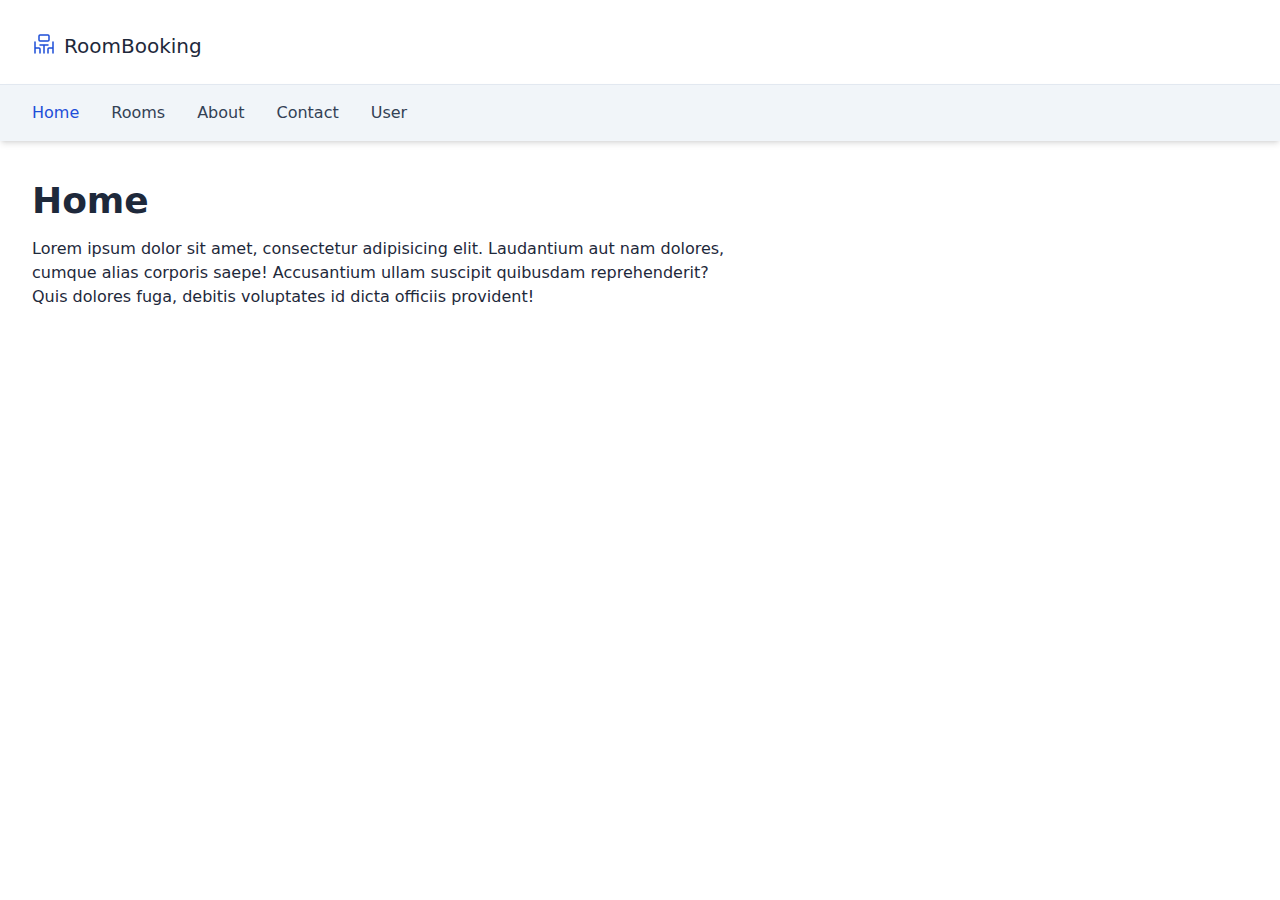
<file: index.html>
<!DOCTYPE html><html lang="en" data-critters-container><head>
    <meta charset="utf-8">
    <title>App Home Page</title>
    <base href="/">
    <meta name="viewport" content="width=device-width, initial-scale=1">
    <link rel="icon" type="image/x-icon" href="favicon.ico">
  <style>*,:before,:after{box-sizing:border-box;border-width:0;border-style:solid;border-color:#e5e7eb}:before,:after{--tw-content: ""}html{line-height:1.5;-webkit-text-size-adjust:100%;-moz-tab-size:4;tab-size:4;font-family:ui-sans-serif,system-ui,sans-serif,"Apple Color Emoji","Segoe UI Emoji",Segoe UI Symbol,"Noto Color Emoji";font-feature-settings:normal;font-variation-settings:normal;-webkit-tap-highlight-color:transparent}body{margin:0;line-height:inherit}h1{font-size:inherit;font-weight:inherit}a{color:inherit;text-decoration:inherit}h1,p{margin:0}ul{list-style:none;margin:0;padding:0}svg{display:block;vertical-align:middle}*,:before,:after{--tw-border-spacing-x: 0;--tw-border-spacing-y: 0;--tw-translate-x: 0;--tw-translate-y: 0;--tw-rotate: 0;--tw-skew-x: 0;--tw-skew-y: 0;--tw-scale-x: 1;--tw-scale-y: 1;--tw-pan-x: ;--tw-pan-y: ;--tw-pinch-zoom: ;--tw-scroll-snap-strictness: proximity;--tw-gradient-from-position: ;--tw-gradient-via-position: ;--tw-gradient-to-position: ;--tw-ordinal: ;--tw-slashed-zero: ;--tw-numeric-figure: ;--tw-numeric-spacing: ;--tw-numeric-fraction: ;--tw-ring-inset: ;--tw-ring-offset-width: 0px;--tw-ring-offset-color: #fff;--tw-ring-color: rgb(59 130 246 / .5);--tw-ring-offset-shadow: 0 0 #0000;--tw-ring-shadow: 0 0 #0000;--tw-shadow: 0 0 #0000;--tw-shadow-colored: 0 0 #0000;--tw-blur: ;--tw-brightness: ;--tw-contrast: ;--tw-grayscale: ;--tw-hue-rotate: ;--tw-invert: ;--tw-saturate: ;--tw-sepia: ;--tw-drop-shadow: ;--tw-backdrop-blur: ;--tw-backdrop-brightness: ;--tw-backdrop-contrast: ;--tw-backdrop-grayscale: ;--tw-backdrop-hue-rotate: ;--tw-backdrop-invert: ;--tw-backdrop-opacity: ;--tw-backdrop-saturate: ;--tw-backdrop-sepia: }.sticky{position:sticky}.top-0{top:0}.block{display:block}.flex{display:flex}.max-w-3xl{max-width:48rem}.flex-wrap{flex-wrap:wrap}.space-x-2>:not([hidden])~:not([hidden]){--tw-space-x-reverse: 0;margin-right:calc(.5rem * var(--tw-space-x-reverse));margin-left:calc(.5rem * calc(1 - var(--tw-space-x-reverse)))}.space-x-3>:not([hidden])~:not([hidden]){--tw-space-x-reverse: 0;margin-right:calc(.75rem * var(--tw-space-x-reverse));margin-left:calc(.75rem * calc(1 - var(--tw-space-x-reverse)))}.border-t{border-top-width:1px}.border-slate-200{--tw-border-opacity: 1;border-color:rgb(226 232 240 / var(--tw-border-opacity))}.bg-slate-100{--tw-bg-opacity: 1;background-color:rgb(241 245 249 / var(--tw-bg-opacity))}.bg-white{--tw-bg-opacity: 1;background-color:rgb(255 255 255 / var(--tw-bg-opacity))}.fill-blue-700{fill:#1d4ed8}.p-1{padding:.25rem}.px-4{padding-left:1rem;padding-right:1rem}.px-5{padding-left:1.25rem;padding-right:1.25rem}.py-10{padding-top:2.5rem;padding-bottom:2.5rem}.py-3{padding-top:.75rem;padding-bottom:.75rem}.pb-4{padding-bottom:1rem}.pb-6{padding-bottom:1.5rem}.pt-8{padding-top:2rem}.text-4xl{font-size:2.25rem;line-height:2.5rem}.text-xl{font-size:1.25rem;line-height:1.75rem}.font-medium{font-weight:500}.font-semibold{font-weight:600}.text-blue-700{--tw-text-opacity: 1;color:rgb(29 78 216 / var(--tw-text-opacity))}.text-slate-700{--tw-text-opacity: 1;color:rgb(51 65 85 / var(--tw-text-opacity))}.text-slate-800{--tw-text-opacity: 1;color:rgb(30 41 59 / var(--tw-text-opacity))}.shadow-md{--tw-shadow: 0 4px 6px -1px rgb(0 0 0 / .1), 0 2px 4px -2px rgb(0 0 0 / .1);--tw-shadow-colored: 0 4px 6px -1px var(--tw-shadow-color), 0 2px 4px -2px var(--tw-shadow-color);box-shadow:var(--tw-ring-offset-shadow, 0 0 #0000),var(--tw-ring-shadow, 0 0 #0000),var(--tw-shadow)}.hover\:underline:hover{text-decoration-line:underline}@media (min-width: 640px){.sm\:space-x-6>:not([hidden])~:not([hidden]){--tw-space-x-reverse: 0;margin-right:calc(1.5rem * var(--tw-space-x-reverse));margin-left:calc(1.5rem * calc(1 - var(--tw-space-x-reverse)))}.sm\:px-7{padding-left:1.75rem;padding-right:1.75rem}.sm\:px-8{padding-left:2rem;padding-right:2rem}}
</style><link rel="stylesheet" href="styles-6BUSS6NT.css" media="print" onload="this.media='all'"><noscript><link rel="stylesheet" href="styles-6BUSS6NT.css"></noscript></head>
  <body class="text-slate-800"><!--nghm-->
    <app-root _nghost-ng-c3907230044 ng-version="17.1.0" ngh="1" ng-server-context="ssg"><a _ngcontent-ng-c3907230044 routerlink="/" class="px-5 sm:px-8 pt-8 pb-6 flex items-top space-x-2 bg-white" href="/"><svg _ngcontent-ng-c3907230044="" width="24" height="24" xmlns="http://www.w3.org/2000/svg" viewBox="0 0 24 24" class="fill-blue-700"><g _ngcontent-ng-c3907230044="" id="Icon"><path _ngcontent-ng-c3907230044="" d="M21.75,10V21a.75.75,0,0,1-1.5,0V16.75H17a.25.25,0,0,0-.25.25v4a.75.75,0,0,1-1.5,0V17A1.76,1.76,0,0,1,17,15.25h3.25V10a.75.75,0,0,1,1.5,0ZM3,21.75A.76.76,0,0,0,3.75,21V16.75H7a.25.25,0,0,1,.25.25v4a.75.75,0,0,0,1.5,0V17A1.76,1.76,0,0,0,7,15.25H3.75V10a.75.75,0,0,0-1.5,0V21A.76.76,0,0,0,3,21.75Zm9,0a.76.76,0,0,0,.75-.75V13.75H16a.75.75,0,0,0,0-1.5H8a.75.75,0,0,0,0,1.5h3.25V21A.76.76,0,0,0,12,21.75Zm4-12H8A1.76,1.76,0,0,1,6.25,8V4A1.76,1.76,0,0,1,8,2.25h8A1.76,1.76,0,0,1,17.75,4V8A1.76,1.76,0,0,1,16,9.75ZM16.25,4A.25.25,0,0,0,16,3.75H8A.25.25,0,0,0,7.75,4V8A.25.25,0,0,0,8,8.25h8A.25.25,0,0,0,16.25,8Z"/></g></svg><span _ngcontent-ng-c3907230044 class="text-xl">RoomBooking</span></a><nav _ngcontent-ng-c3907230044 class="py-3 shadow-md sticky top-0 bg-slate-100 border-t border-slate-200"><ul _ngcontent-ng-c3907230044 class="flex flex-wrap text-slate-700 px-4 sm:px-7 space-x-3 sm:space-x-6"><li _ngcontent-ng-c3907230044><a _ngcontent-ng-c3907230044 routerlink="/" routerlinkactive="text-blue-700" class="block p-1 hover:underline font-medium text-blue-700" href="/">Home</a></li><li _ngcontent-ng-c3907230044><a _ngcontent-ng-c3907230044 routerlink="/rooms" routerlinkactive="text-blue-700" class="block p-1 hover:underline font-medium" href="/rooms">Rooms</a></li><li _ngcontent-ng-c3907230044><a _ngcontent-ng-c3907230044 routerlink="/about" routerlinkactive="text-blue-700" class="block p-1 hover:underline font-medium" href="/about">About</a></li><li _ngcontent-ng-c3907230044><a _ngcontent-ng-c3907230044 routerlink="/contact" routerlinkactive="text-blue-700" class="block p-1 hover:underline font-medium" href="/contact">Contact</a></li><li _ngcontent-ng-c3907230044><a _ngcontent-ng-c3907230044 routerlink="/user" routerlinkactive="text-blue-700" class="block p-1 hover:underline font-medium" href="/user">User</a></li></ul></nav><main _ngcontent-ng-c3907230044 class="px-5 sm:px-8 py-10 max-w-3xl"><router-outlet _ngcontent-ng-c3907230044></router-outlet><app-home ngh="0"><h1 class="text-4xl pb-4 font-semibold">Home</h1><p> Lorem ipsum dolor sit amet, consectetur adipisicing elit. Laudantium aut nam dolores, cumque alias corporis saepe! Accusantium ullam suscipit quibusdam reprehenderit? Quis dolores fuga, debitis voluptates id dicta officiis provident!
</p></app-home><!----></main></app-root>
  <script src="polyfills-RX4V3J3S.js" type="module"></script><script src="main-CVXLIAIT.js" type="module"></script>

<script id="ng-state" type="application/json">{"__nghData__":[{},{"c":{"24":[{"i":"c1997122107","r":1}]}}]}</script></body></html>
</file>
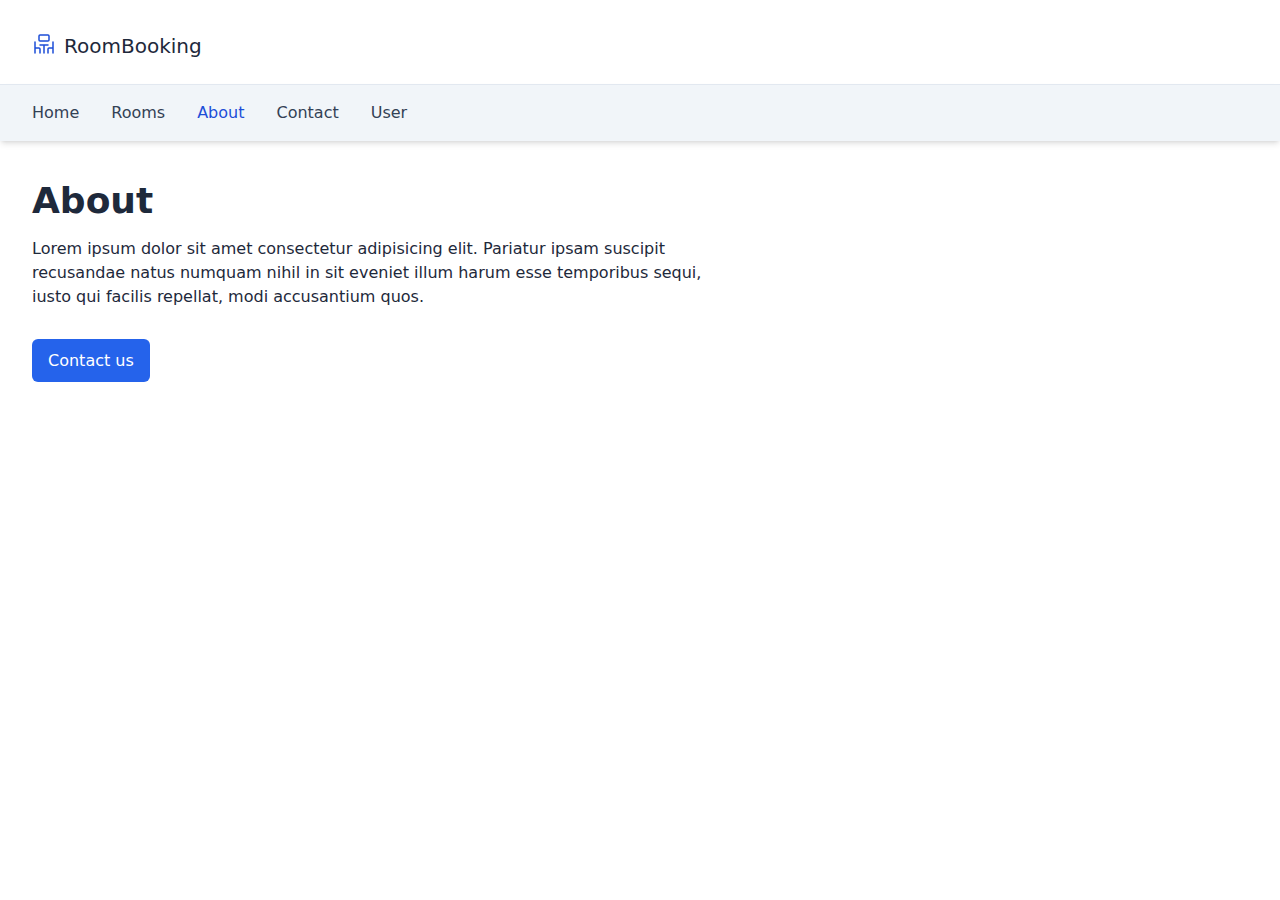
<file: about/index.html>
<!DOCTYPE html><html lang="en" data-critters-container><head>
    <meta charset="utf-8">
    <title>App About Page</title>
    <base href="/">
    <meta name="viewport" content="width=device-width, initial-scale=1">
    <link rel="icon" type="image/x-icon" href="favicon.ico">
  <style>*,:before,:after{box-sizing:border-box;border-width:0;border-style:solid;border-color:#e5e7eb}:before,:after{--tw-content: ""}html{line-height:1.5;-webkit-text-size-adjust:100%;-moz-tab-size:4;tab-size:4;font-family:ui-sans-serif,system-ui,sans-serif,"Apple Color Emoji","Segoe UI Emoji",Segoe UI Symbol,"Noto Color Emoji";font-feature-settings:normal;font-variation-settings:normal;-webkit-tap-highlight-color:transparent}body{margin:0;line-height:inherit}h1{font-size:inherit;font-weight:inherit}a{color:inherit;text-decoration:inherit}h1,p{margin:0}ul{list-style:none;margin:0;padding:0}svg{display:block;vertical-align:middle}*,:before,:after{--tw-border-spacing-x: 0;--tw-border-spacing-y: 0;--tw-translate-x: 0;--tw-translate-y: 0;--tw-rotate: 0;--tw-skew-x: 0;--tw-skew-y: 0;--tw-scale-x: 1;--tw-scale-y: 1;--tw-pan-x: ;--tw-pan-y: ;--tw-pinch-zoom: ;--tw-scroll-snap-strictness: proximity;--tw-gradient-from-position: ;--tw-gradient-via-position: ;--tw-gradient-to-position: ;--tw-ordinal: ;--tw-slashed-zero: ;--tw-numeric-figure: ;--tw-numeric-spacing: ;--tw-numeric-fraction: ;--tw-ring-inset: ;--tw-ring-offset-width: 0px;--tw-ring-offset-color: #fff;--tw-ring-color: rgb(59 130 246 / .5);--tw-ring-offset-shadow: 0 0 #0000;--tw-ring-shadow: 0 0 #0000;--tw-shadow: 0 0 #0000;--tw-shadow-colored: 0 0 #0000;--tw-blur: ;--tw-brightness: ;--tw-contrast: ;--tw-grayscale: ;--tw-hue-rotate: ;--tw-invert: ;--tw-saturate: ;--tw-sepia: ;--tw-drop-shadow: ;--tw-backdrop-blur: ;--tw-backdrop-brightness: ;--tw-backdrop-contrast: ;--tw-backdrop-grayscale: ;--tw-backdrop-hue-rotate: ;--tw-backdrop-invert: ;--tw-backdrop-opacity: ;--tw-backdrop-saturate: ;--tw-backdrop-sepia: }.sticky{position:sticky}.top-0{top:0}.block{display:block}.flex{display:flex}.min-w-20{min-width:5rem}.max-w-3xl{max-width:48rem}.flex-wrap{flex-wrap:wrap}.space-x-2>:not([hidden])~:not([hidden]){--tw-space-x-reverse: 0;margin-right:calc(.5rem * var(--tw-space-x-reverse));margin-left:calc(.5rem * calc(1 - var(--tw-space-x-reverse)))}.space-x-3>:not([hidden])~:not([hidden]){--tw-space-x-reverse: 0;margin-right:calc(.75rem * var(--tw-space-x-reverse));margin-left:calc(.75rem * calc(1 - var(--tw-space-x-reverse)))}.rounded-md{border-radius:.375rem}.border-t{border-top-width:1px}.border-slate-200{--tw-border-opacity: 1;border-color:rgb(226 232 240 / var(--tw-border-opacity))}.bg-blue-600{--tw-bg-opacity: 1;background-color:rgb(37 99 235 / var(--tw-bg-opacity))}.bg-slate-100{--tw-bg-opacity: 1;background-color:rgb(241 245 249 / var(--tw-bg-opacity))}.bg-white{--tw-bg-opacity: 1;background-color:rgb(255 255 255 / var(--tw-bg-opacity))}.fill-blue-700{fill:#1d4ed8}.p-1{padding:.25rem}.px-4{padding-left:1rem;padding-right:1rem}.px-5{padding-left:1.25rem;padding-right:1.25rem}.py-10{padding-top:2.5rem;padding-bottom:2.5rem}.py-3{padding-top:.75rem;padding-bottom:.75rem}.pb-4{padding-bottom:1rem}.pb-6{padding-bottom:1.5rem}.pt-10{padding-top:2.5rem}.pt-8{padding-top:2rem}.text-center{text-align:center}.text-4xl{font-size:2.25rem;line-height:2.5rem}.text-xl{font-size:1.25rem;line-height:1.75rem}.font-medium{font-weight:500}.font-semibold{font-weight:600}.text-blue-700{--tw-text-opacity: 1;color:rgb(29 78 216 / var(--tw-text-opacity))}.text-slate-700{--tw-text-opacity: 1;color:rgb(51 65 85 / var(--tw-text-opacity))}.text-slate-800{--tw-text-opacity: 1;color:rgb(30 41 59 / var(--tw-text-opacity))}.text-white{--tw-text-opacity: 1;color:rgb(255 255 255 / var(--tw-text-opacity))}.shadow-md{--tw-shadow: 0 4px 6px -1px rgb(0 0 0 / .1), 0 2px 4px -2px rgb(0 0 0 / .1);--tw-shadow-colored: 0 4px 6px -1px var(--tw-shadow-color), 0 2px 4px -2px var(--tw-shadow-color);box-shadow:var(--tw-ring-offset-shadow, 0 0 #0000),var(--tw-ring-shadow, 0 0 #0000),var(--tw-shadow)}.hover\:bg-blue-800:hover{--tw-bg-opacity: 1;background-color:rgb(30 64 175 / var(--tw-bg-opacity))}.hover\:underline:hover{text-decoration-line:underline}@media (min-width: 640px){.sm\:space-x-6>:not([hidden])~:not([hidden]){--tw-space-x-reverse: 0;margin-right:calc(1.5rem * var(--tw-space-x-reverse));margin-left:calc(1.5rem * calc(1 - var(--tw-space-x-reverse)))}.sm\:px-7{padding-left:1.75rem;padding-right:1.75rem}.sm\:px-8{padding-left:2rem;padding-right:2rem}}
</style><link rel="stylesheet" href="styles-6BUSS6NT.css" media="print" onload="this.media='all'"><noscript><link rel="stylesheet" href="styles-6BUSS6NT.css"></noscript></head>
  <body class="text-slate-800"><!--nghm-->
    <app-root _nghost-ng-c3907230044 ng-version="17.1.0" ngh="1" ng-server-context="ssg"><a _ngcontent-ng-c3907230044 routerlink="/" class="px-5 sm:px-8 pt-8 pb-6 flex items-top space-x-2 bg-white" href="/"><svg _ngcontent-ng-c3907230044="" width="24" height="24" xmlns="http://www.w3.org/2000/svg" viewBox="0 0 24 24" class="fill-blue-700"><g _ngcontent-ng-c3907230044="" id="Icon"><path _ngcontent-ng-c3907230044="" d="M21.75,10V21a.75.75,0,0,1-1.5,0V16.75H17a.25.25,0,0,0-.25.25v4a.75.75,0,0,1-1.5,0V17A1.76,1.76,0,0,1,17,15.25h3.25V10a.75.75,0,0,1,1.5,0ZM3,21.75A.76.76,0,0,0,3.75,21V16.75H7a.25.25,0,0,1,.25.25v4a.75.75,0,0,0,1.5,0V17A1.76,1.76,0,0,0,7,15.25H3.75V10a.75.75,0,0,0-1.5,0V21A.76.76,0,0,0,3,21.75Zm9,0a.76.76,0,0,0,.75-.75V13.75H16a.75.75,0,0,0,0-1.5H8a.75.75,0,0,0,0,1.5h3.25V21A.76.76,0,0,0,12,21.75Zm4-12H8A1.76,1.76,0,0,1,6.25,8V4A1.76,1.76,0,0,1,8,2.25h8A1.76,1.76,0,0,1,17.75,4V8A1.76,1.76,0,0,1,16,9.75ZM16.25,4A.25.25,0,0,0,16,3.75H8A.25.25,0,0,0,7.75,4V8A.25.25,0,0,0,8,8.25h8A.25.25,0,0,0,16.25,8Z"/></g></svg><span _ngcontent-ng-c3907230044 class="text-xl">RoomBooking</span></a><nav _ngcontent-ng-c3907230044 class="py-3 shadow-md sticky top-0 bg-slate-100 border-t border-slate-200"><ul _ngcontent-ng-c3907230044 class="flex flex-wrap text-slate-700 px-4 sm:px-7 space-x-3 sm:space-x-6"><li _ngcontent-ng-c3907230044><a _ngcontent-ng-c3907230044 routerlink="/" routerlinkactive="text-blue-700" class="block p-1 hover:underline font-medium" href="/">Home</a></li><li _ngcontent-ng-c3907230044><a _ngcontent-ng-c3907230044 routerlink="/rooms" routerlinkactive="text-blue-700" class="block p-1 hover:underline font-medium" href="/rooms">Rooms</a></li><li _ngcontent-ng-c3907230044><a _ngcontent-ng-c3907230044 routerlink="/about" routerlinkactive="text-blue-700" class="block p-1 hover:underline font-medium text-blue-700" href="/about">About</a></li><li _ngcontent-ng-c3907230044><a _ngcontent-ng-c3907230044 routerlink="/contact" routerlinkactive="text-blue-700" class="block p-1 hover:underline font-medium" href="/contact">Contact</a></li><li _ngcontent-ng-c3907230044><a _ngcontent-ng-c3907230044 routerlink="/user" routerlinkactive="text-blue-700" class="block p-1 hover:underline font-medium" href="/user">User</a></li></ul></nav><main _ngcontent-ng-c3907230044 class="px-5 sm:px-8 py-10 max-w-3xl"><router-outlet _ngcontent-ng-c3907230044></router-outlet><app-about ngh="0"><h1 class="text-4xl pb-4 font-semibold">About</h1><p> Lorem ipsum dolor sit amet consectetur adipisicing elit. Pariatur ipsam suscipit recusandae natus numquam nihil in sit eveniet illum harum esse temporibus sequi, iusto qui facilis repellat, modi accusantium quos.
</p><div class="pt-10"><link-button text="Contact us" link="/contact" ngh="0"><a class="py-3 px-4 bg-blue-600 text-white text-center min-w-20 hover:bg-blue-800 rounded-md" href="/contact"> Contact us
</a></link-button></div></app-about><!----></main></app-root>
  <script src="polyfills-RX4V3J3S.js" type="module"></script><script src="main-CVXLIAIT.js" type="module"></script>

<script id="ng-state" type="application/json">{"__nghData__":[{},{"c":{"24":[{"i":"c2432048252","r":1}]}}]}</script></body></html>
</file>
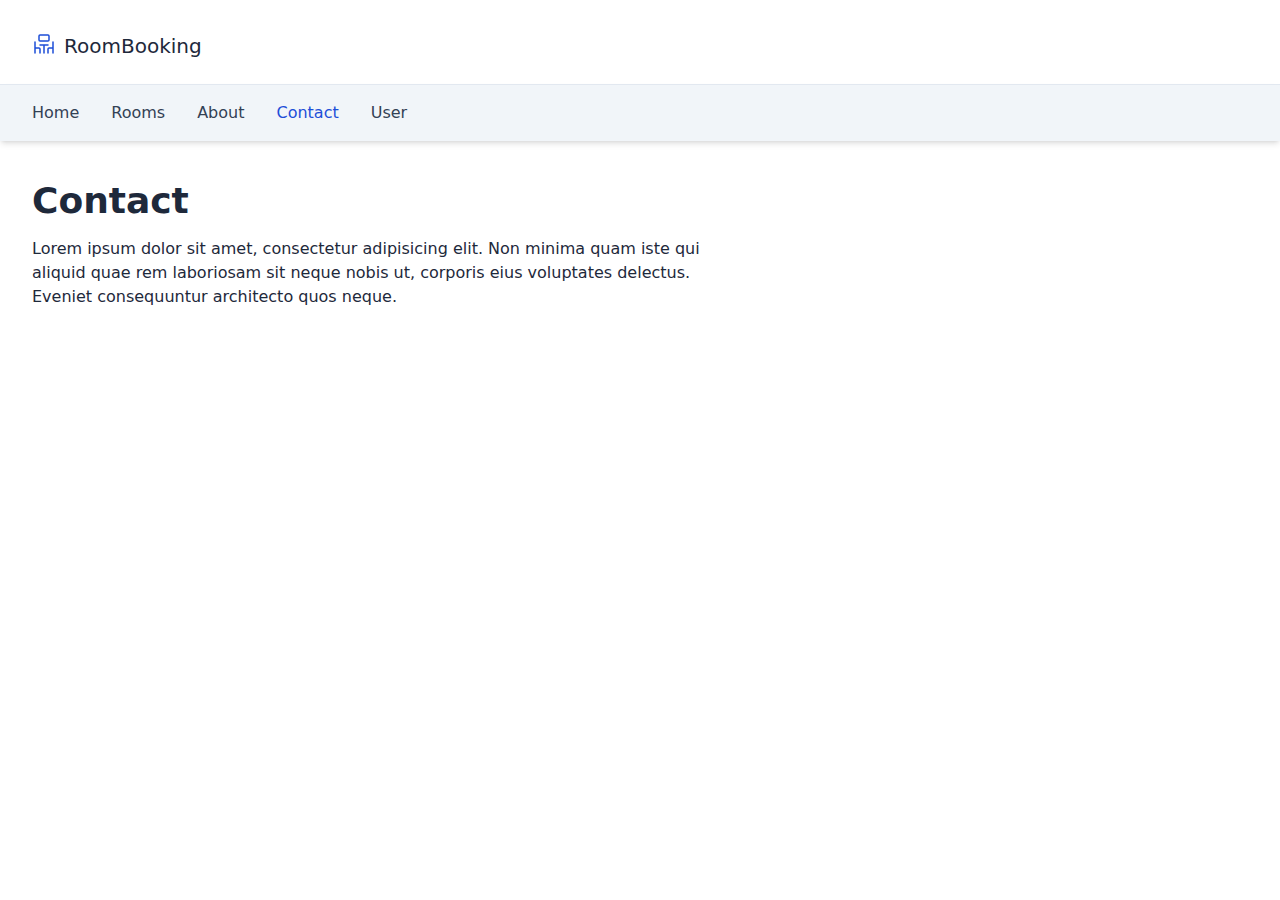
<file: contact/index.html>
<!DOCTYPE html><html lang="en" data-critters-container><head>
    <meta charset="utf-8">
    <title>App Contact Page</title>
    <base href="/">
    <meta name="viewport" content="width=device-width, initial-scale=1">
    <link rel="icon" type="image/x-icon" href="favicon.ico">
  <style>*,:before,:after{box-sizing:border-box;border-width:0;border-style:solid;border-color:#e5e7eb}:before,:after{--tw-content: ""}html{line-height:1.5;-webkit-text-size-adjust:100%;-moz-tab-size:4;tab-size:4;font-family:ui-sans-serif,system-ui,sans-serif,"Apple Color Emoji","Segoe UI Emoji",Segoe UI Symbol,"Noto Color Emoji";font-feature-settings:normal;font-variation-settings:normal;-webkit-tap-highlight-color:transparent}body{margin:0;line-height:inherit}h1{font-size:inherit;font-weight:inherit}a{color:inherit;text-decoration:inherit}h1,p{margin:0}ul{list-style:none;margin:0;padding:0}svg{display:block;vertical-align:middle}*,:before,:after{--tw-border-spacing-x: 0;--tw-border-spacing-y: 0;--tw-translate-x: 0;--tw-translate-y: 0;--tw-rotate: 0;--tw-skew-x: 0;--tw-skew-y: 0;--tw-scale-x: 1;--tw-scale-y: 1;--tw-pan-x: ;--tw-pan-y: ;--tw-pinch-zoom: ;--tw-scroll-snap-strictness: proximity;--tw-gradient-from-position: ;--tw-gradient-via-position: ;--tw-gradient-to-position: ;--tw-ordinal: ;--tw-slashed-zero: ;--tw-numeric-figure: ;--tw-numeric-spacing: ;--tw-numeric-fraction: ;--tw-ring-inset: ;--tw-ring-offset-width: 0px;--tw-ring-offset-color: #fff;--tw-ring-color: rgb(59 130 246 / .5);--tw-ring-offset-shadow: 0 0 #0000;--tw-ring-shadow: 0 0 #0000;--tw-shadow: 0 0 #0000;--tw-shadow-colored: 0 0 #0000;--tw-blur: ;--tw-brightness: ;--tw-contrast: ;--tw-grayscale: ;--tw-hue-rotate: ;--tw-invert: ;--tw-saturate: ;--tw-sepia: ;--tw-drop-shadow: ;--tw-backdrop-blur: ;--tw-backdrop-brightness: ;--tw-backdrop-contrast: ;--tw-backdrop-grayscale: ;--tw-backdrop-hue-rotate: ;--tw-backdrop-invert: ;--tw-backdrop-opacity: ;--tw-backdrop-saturate: ;--tw-backdrop-sepia: }.sticky{position:sticky}.top-0{top:0}.block{display:block}.flex{display:flex}.max-w-3xl{max-width:48rem}.flex-wrap{flex-wrap:wrap}.space-x-2>:not([hidden])~:not([hidden]){--tw-space-x-reverse: 0;margin-right:calc(.5rem * var(--tw-space-x-reverse));margin-left:calc(.5rem * calc(1 - var(--tw-space-x-reverse)))}.space-x-3>:not([hidden])~:not([hidden]){--tw-space-x-reverse: 0;margin-right:calc(.75rem * var(--tw-space-x-reverse));margin-left:calc(.75rem * calc(1 - var(--tw-space-x-reverse)))}.border-t{border-top-width:1px}.border-slate-200{--tw-border-opacity: 1;border-color:rgb(226 232 240 / var(--tw-border-opacity))}.bg-slate-100{--tw-bg-opacity: 1;background-color:rgb(241 245 249 / var(--tw-bg-opacity))}.bg-white{--tw-bg-opacity: 1;background-color:rgb(255 255 255 / var(--tw-bg-opacity))}.fill-blue-700{fill:#1d4ed8}.p-1{padding:.25rem}.px-4{padding-left:1rem;padding-right:1rem}.px-5{padding-left:1.25rem;padding-right:1.25rem}.py-10{padding-top:2.5rem;padding-bottom:2.5rem}.py-3{padding-top:.75rem;padding-bottom:.75rem}.pb-4{padding-bottom:1rem}.pb-6{padding-bottom:1.5rem}.pt-8{padding-top:2rem}.text-4xl{font-size:2.25rem;line-height:2.5rem}.text-xl{font-size:1.25rem;line-height:1.75rem}.font-medium{font-weight:500}.font-semibold{font-weight:600}.text-blue-700{--tw-text-opacity: 1;color:rgb(29 78 216 / var(--tw-text-opacity))}.text-slate-700{--tw-text-opacity: 1;color:rgb(51 65 85 / var(--tw-text-opacity))}.text-slate-800{--tw-text-opacity: 1;color:rgb(30 41 59 / var(--tw-text-opacity))}.shadow-md{--tw-shadow: 0 4px 6px -1px rgb(0 0 0 / .1), 0 2px 4px -2px rgb(0 0 0 / .1);--tw-shadow-colored: 0 4px 6px -1px var(--tw-shadow-color), 0 2px 4px -2px var(--tw-shadow-color);box-shadow:var(--tw-ring-offset-shadow, 0 0 #0000),var(--tw-ring-shadow, 0 0 #0000),var(--tw-shadow)}.hover\:underline:hover{text-decoration-line:underline}@media (min-width: 640px){.sm\:space-x-6>:not([hidden])~:not([hidden]){--tw-space-x-reverse: 0;margin-right:calc(1.5rem * var(--tw-space-x-reverse));margin-left:calc(1.5rem * calc(1 - var(--tw-space-x-reverse)))}.sm\:px-7{padding-left:1.75rem;padding-right:1.75rem}.sm\:px-8{padding-left:2rem;padding-right:2rem}}
</style><link rel="stylesheet" href="styles-6BUSS6NT.css" media="print" onload="this.media='all'"><noscript><link rel="stylesheet" href="styles-6BUSS6NT.css"></noscript></head>
  <body class="text-slate-800"><!--nghm-->
    <app-root _nghost-ng-c3907230044 ng-version="17.1.0" ngh="1" ng-server-context="ssg"><a _ngcontent-ng-c3907230044 routerlink="/" class="px-5 sm:px-8 pt-8 pb-6 flex items-top space-x-2 bg-white" href="/"><svg _ngcontent-ng-c3907230044="" width="24" height="24" xmlns="http://www.w3.org/2000/svg" viewBox="0 0 24 24" class="fill-blue-700"><g _ngcontent-ng-c3907230044="" id="Icon"><path _ngcontent-ng-c3907230044="" d="M21.75,10V21a.75.75,0,0,1-1.5,0V16.75H17a.25.25,0,0,0-.25.25v4a.75.75,0,0,1-1.5,0V17A1.76,1.76,0,0,1,17,15.25h3.25V10a.75.75,0,0,1,1.5,0ZM3,21.75A.76.76,0,0,0,3.75,21V16.75H7a.25.25,0,0,1,.25.25v4a.75.75,0,0,0,1.5,0V17A1.76,1.76,0,0,0,7,15.25H3.75V10a.75.75,0,0,0-1.5,0V21A.76.76,0,0,0,3,21.75Zm9,0a.76.76,0,0,0,.75-.75V13.75H16a.75.75,0,0,0,0-1.5H8a.75.75,0,0,0,0,1.5h3.25V21A.76.76,0,0,0,12,21.75Zm4-12H8A1.76,1.76,0,0,1,6.25,8V4A1.76,1.76,0,0,1,8,2.25h8A1.76,1.76,0,0,1,17.75,4V8A1.76,1.76,0,0,1,16,9.75ZM16.25,4A.25.25,0,0,0,16,3.75H8A.25.25,0,0,0,7.75,4V8A.25.25,0,0,0,8,8.25h8A.25.25,0,0,0,16.25,8Z"/></g></svg><span _ngcontent-ng-c3907230044 class="text-xl">RoomBooking</span></a><nav _ngcontent-ng-c3907230044 class="py-3 shadow-md sticky top-0 bg-slate-100 border-t border-slate-200"><ul _ngcontent-ng-c3907230044 class="flex flex-wrap text-slate-700 px-4 sm:px-7 space-x-3 sm:space-x-6"><li _ngcontent-ng-c3907230044><a _ngcontent-ng-c3907230044 routerlink="/" routerlinkactive="text-blue-700" class="block p-1 hover:underline font-medium" href="/">Home</a></li><li _ngcontent-ng-c3907230044><a _ngcontent-ng-c3907230044 routerlink="/rooms" routerlinkactive="text-blue-700" class="block p-1 hover:underline font-medium" href="/rooms">Rooms</a></li><li _ngcontent-ng-c3907230044><a _ngcontent-ng-c3907230044 routerlink="/about" routerlinkactive="text-blue-700" class="block p-1 hover:underline font-medium" href="/about">About</a></li><li _ngcontent-ng-c3907230044><a _ngcontent-ng-c3907230044 routerlink="/contact" routerlinkactive="text-blue-700" class="block p-1 hover:underline font-medium text-blue-700" href="/contact">Contact</a></li><li _ngcontent-ng-c3907230044><a _ngcontent-ng-c3907230044 routerlink="/user" routerlinkactive="text-blue-700" class="block p-1 hover:underline font-medium" href="/user">User</a></li></ul></nav><main _ngcontent-ng-c3907230044 class="px-5 sm:px-8 py-10 max-w-3xl"><router-outlet _ngcontent-ng-c3907230044></router-outlet><app-contact ngh="0"><h1 class="text-4xl pb-4 font-semibold">Contact</h1><p> Lorem ipsum dolor sit amet, consectetur adipisicing elit. Non minima quam iste qui aliquid quae rem laboriosam sit neque nobis ut, corporis eius voluptates delectus. Eveniet consequuntur architecto quos neque.
</p></app-contact><!----></main></app-root>
  <script src="polyfills-RX4V3J3S.js" type="module"></script><script src="main-CVXLIAIT.js" type="module"></script>

<script id="ng-state" type="application/json">{"__nghData__":[{},{"c":{"24":[{"i":"c2163884388","r":1}]}}]}</script></body></html>
</file>
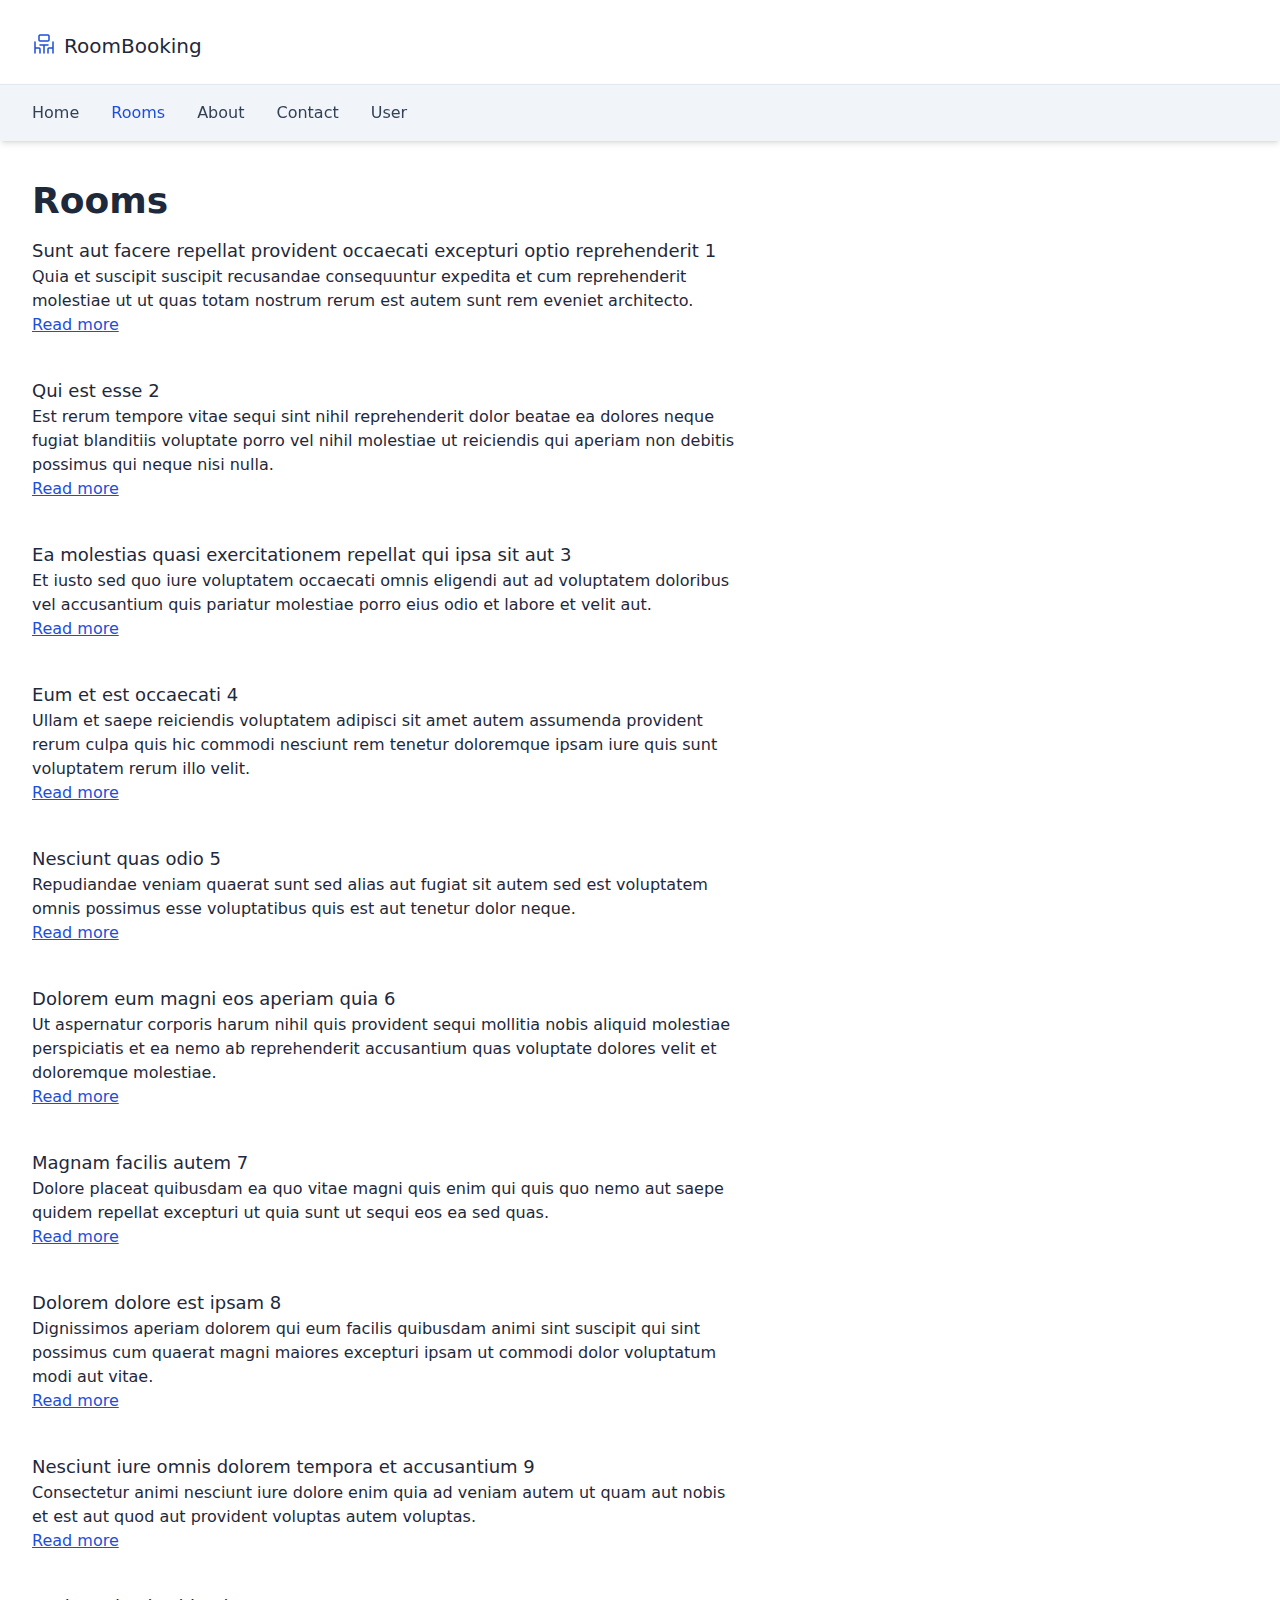
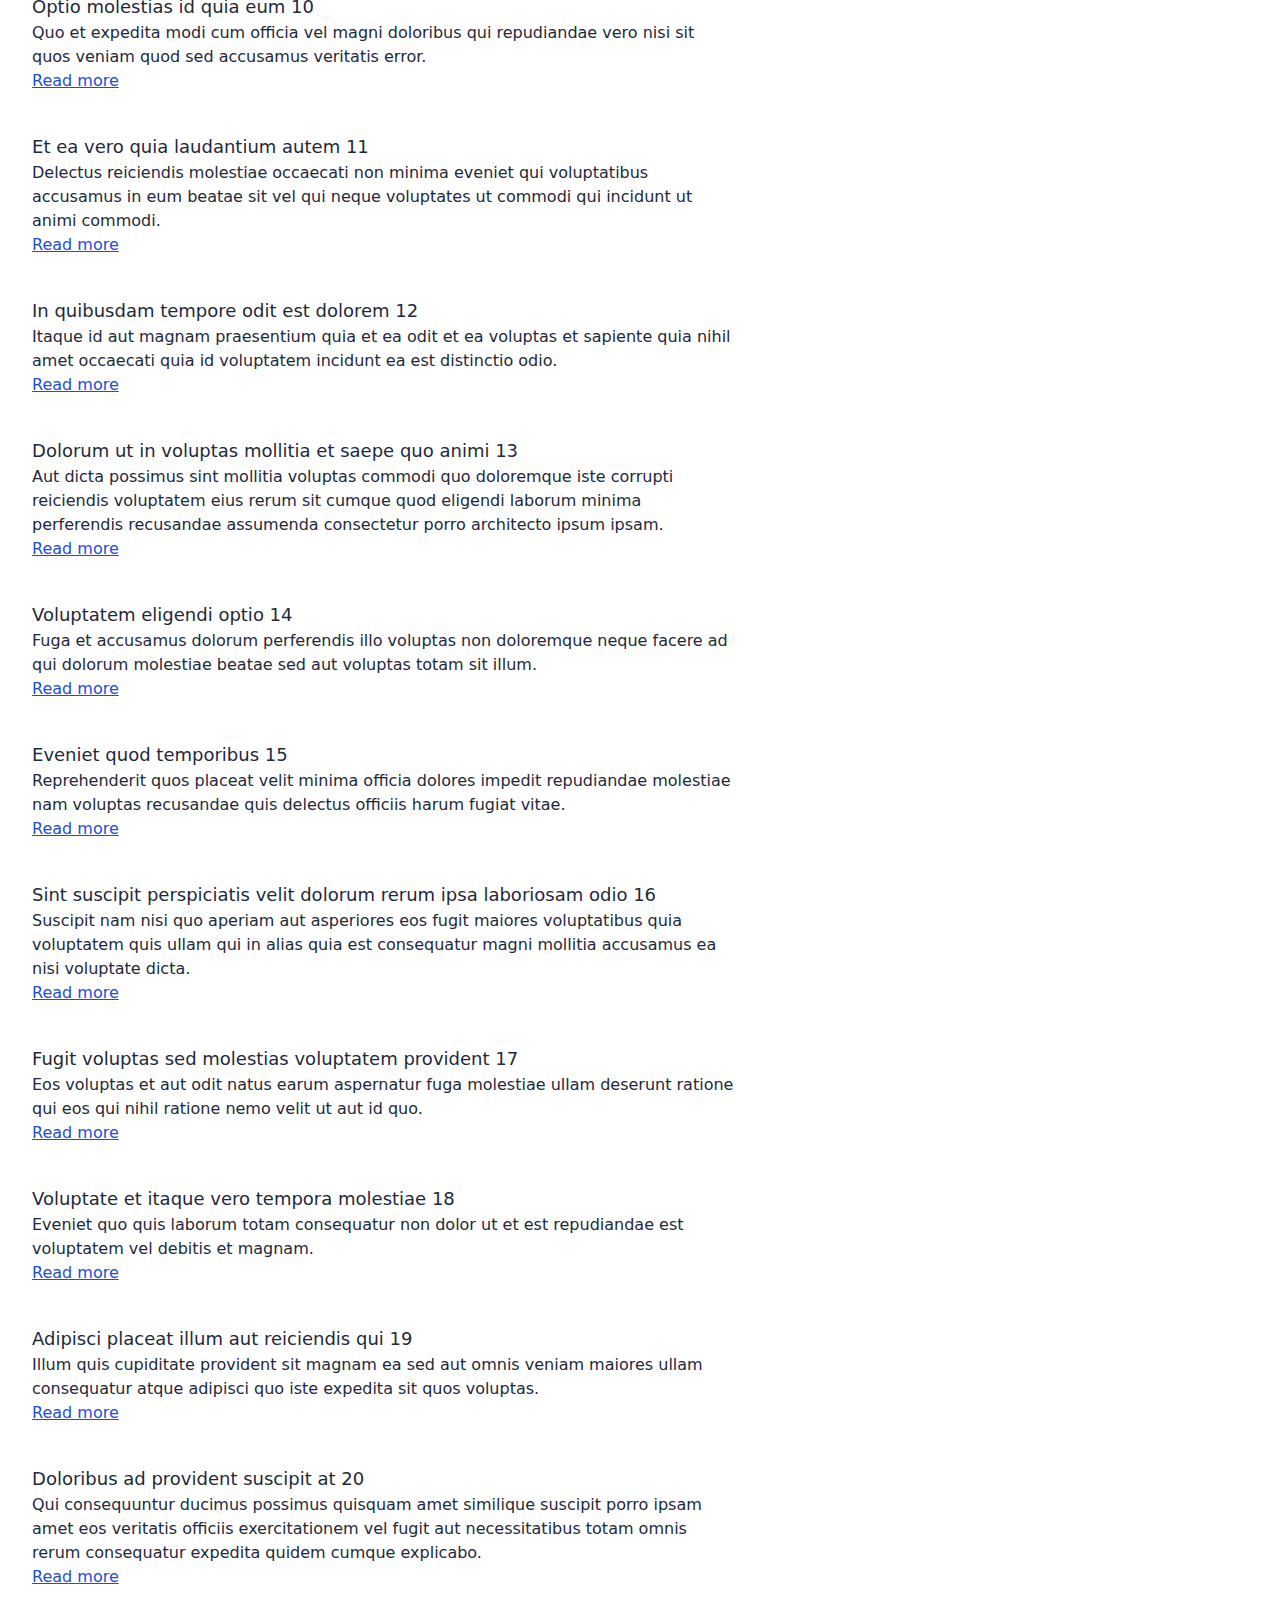
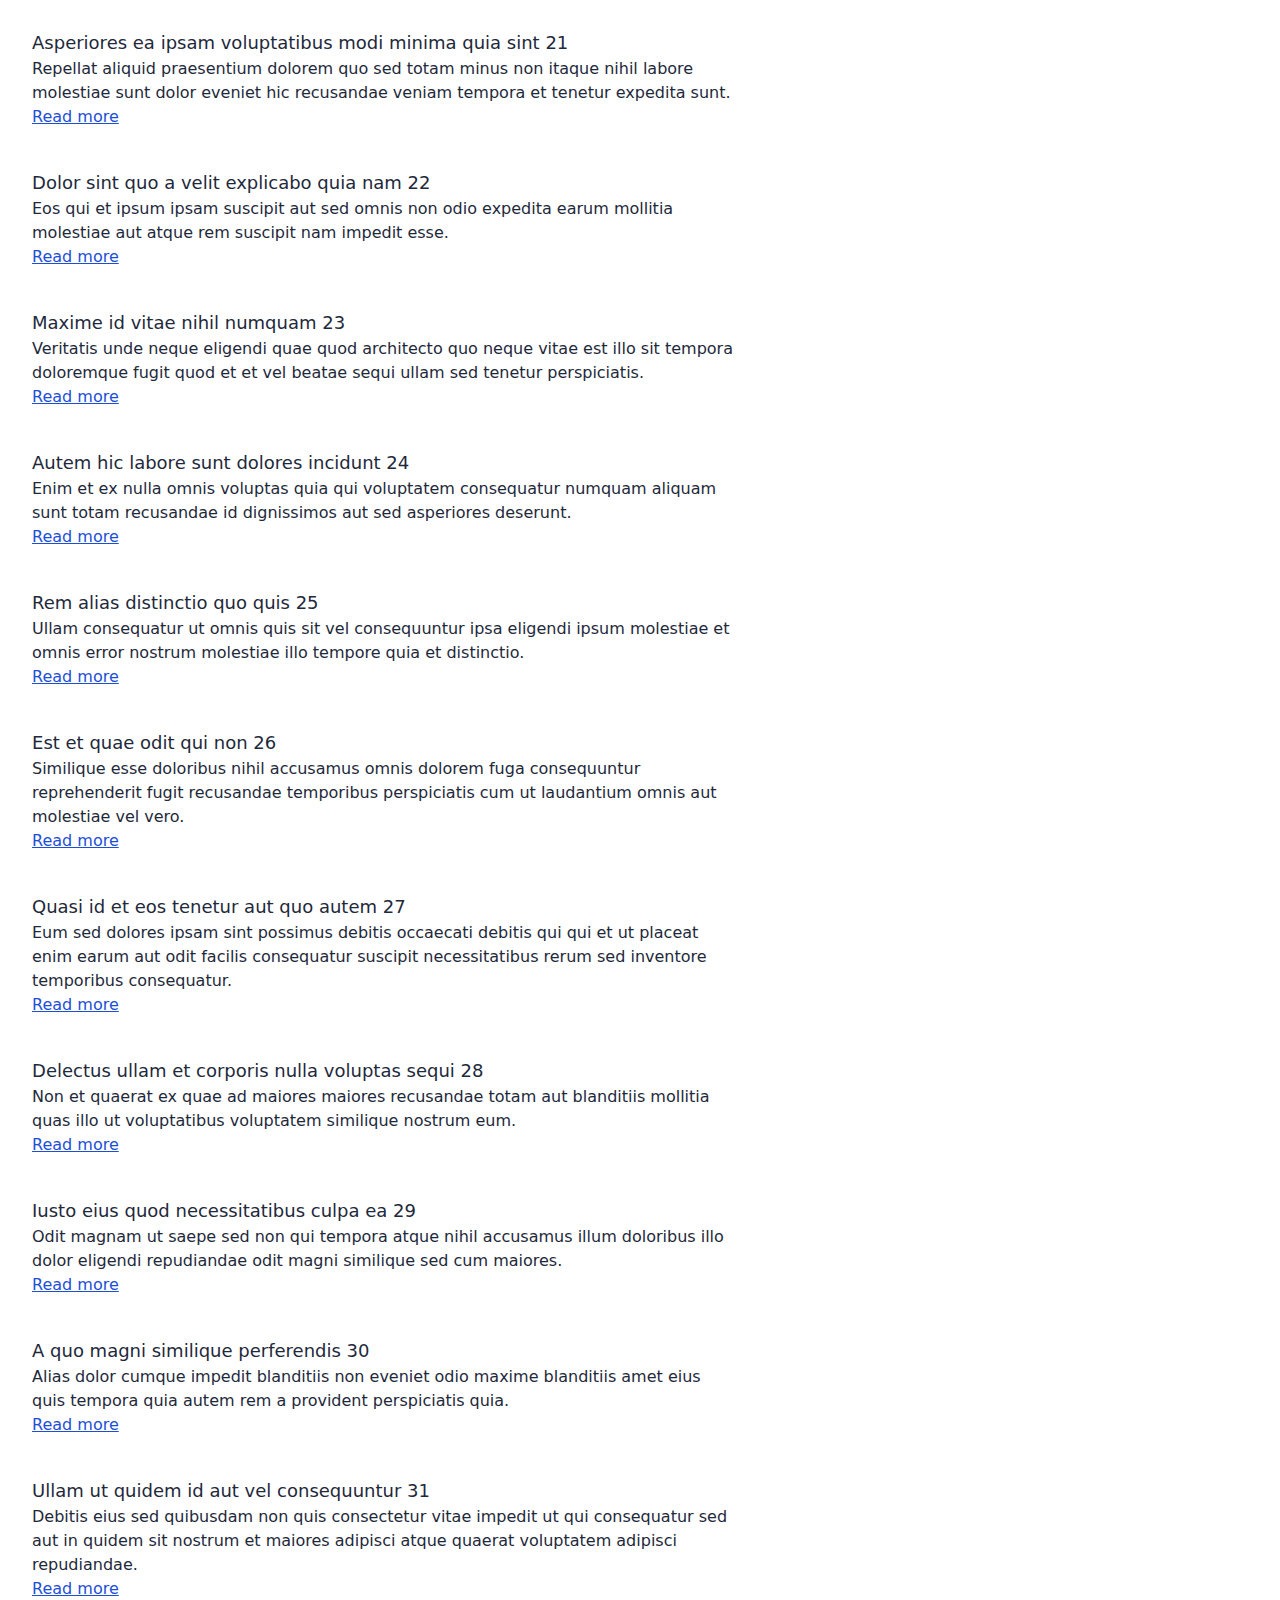
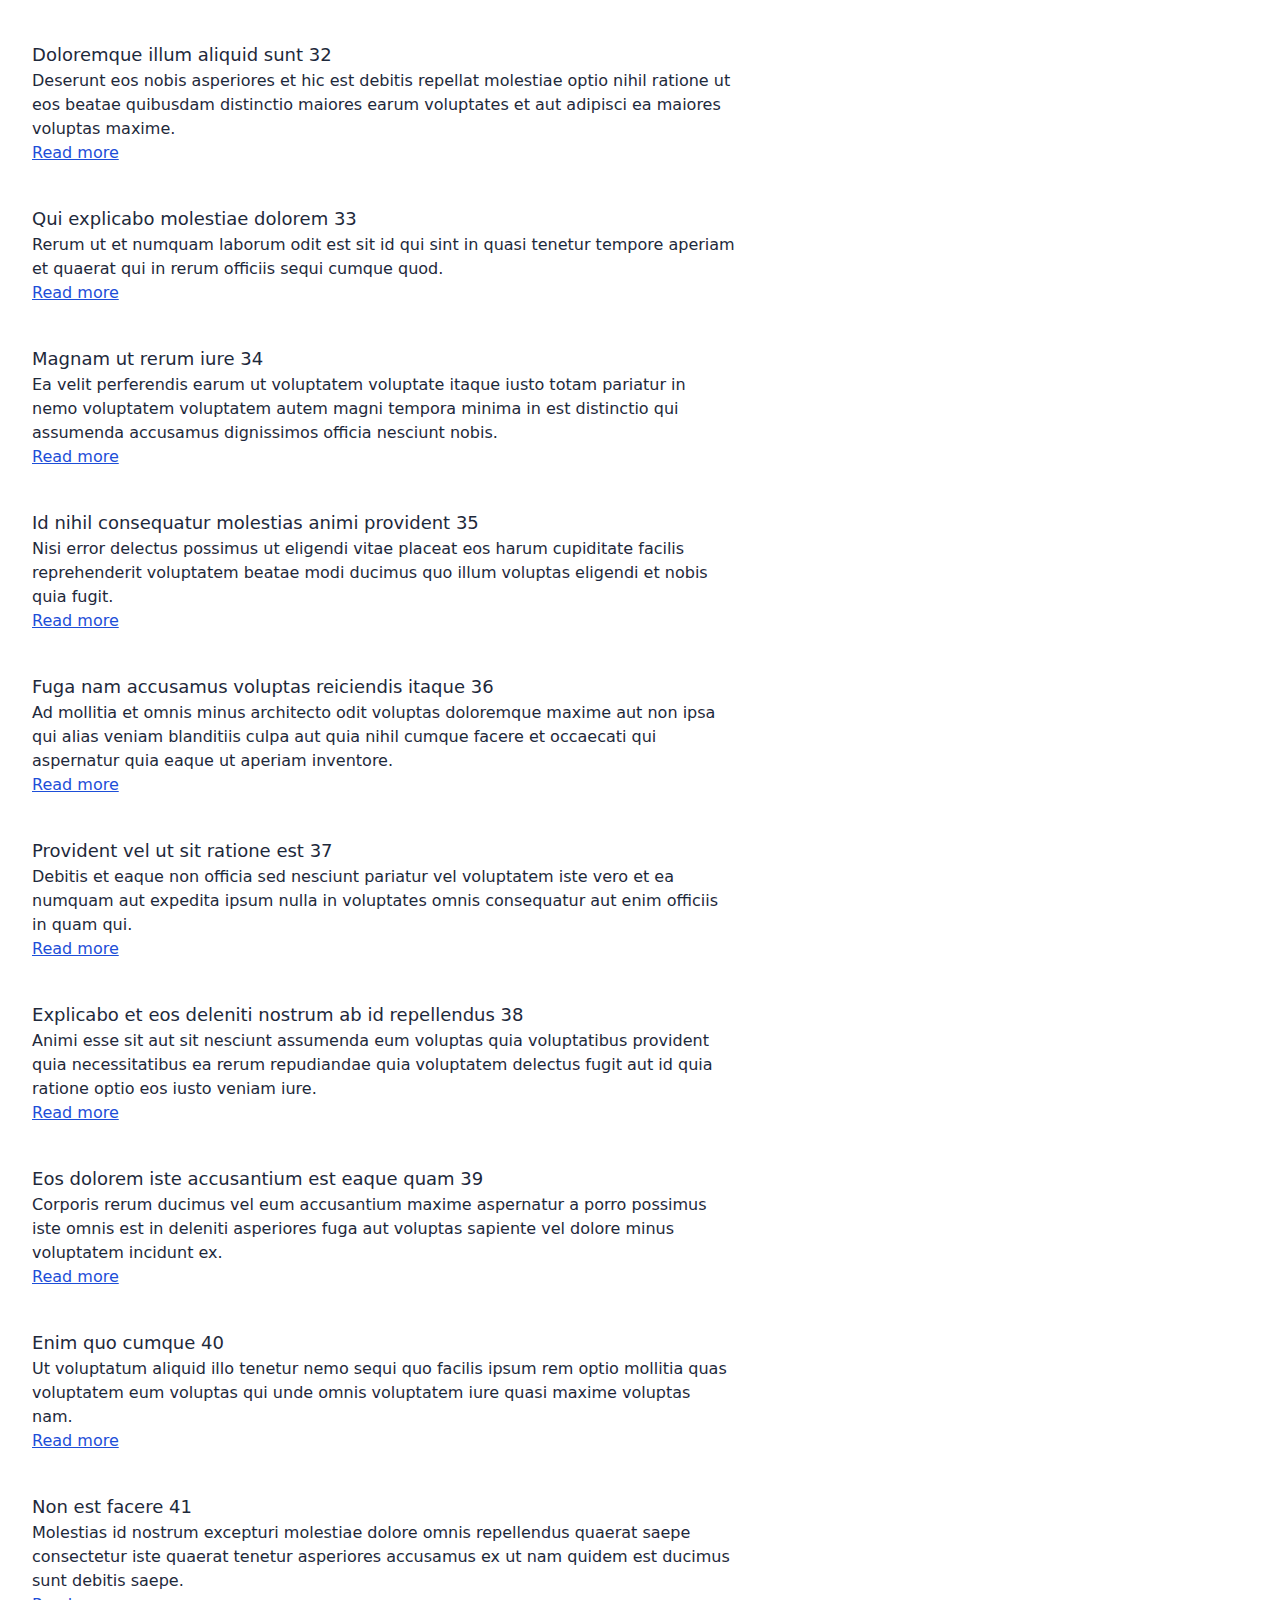
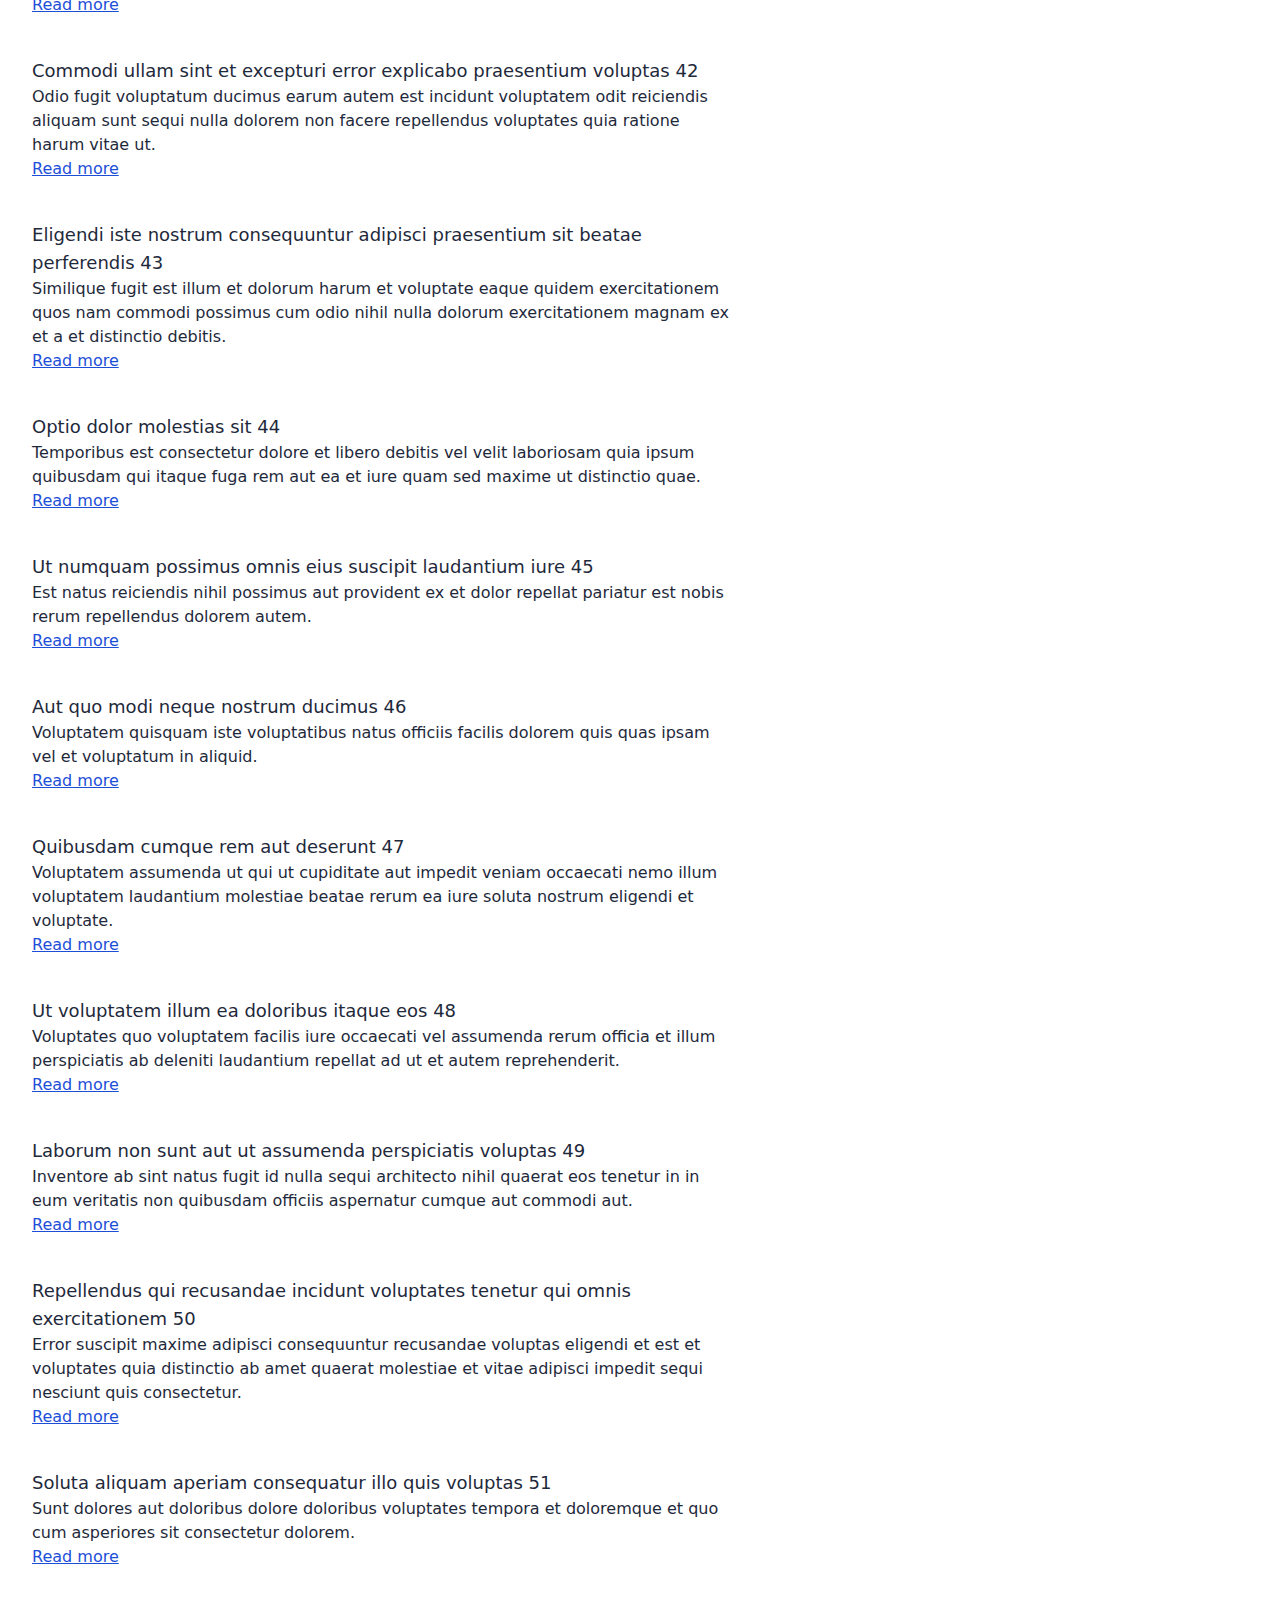
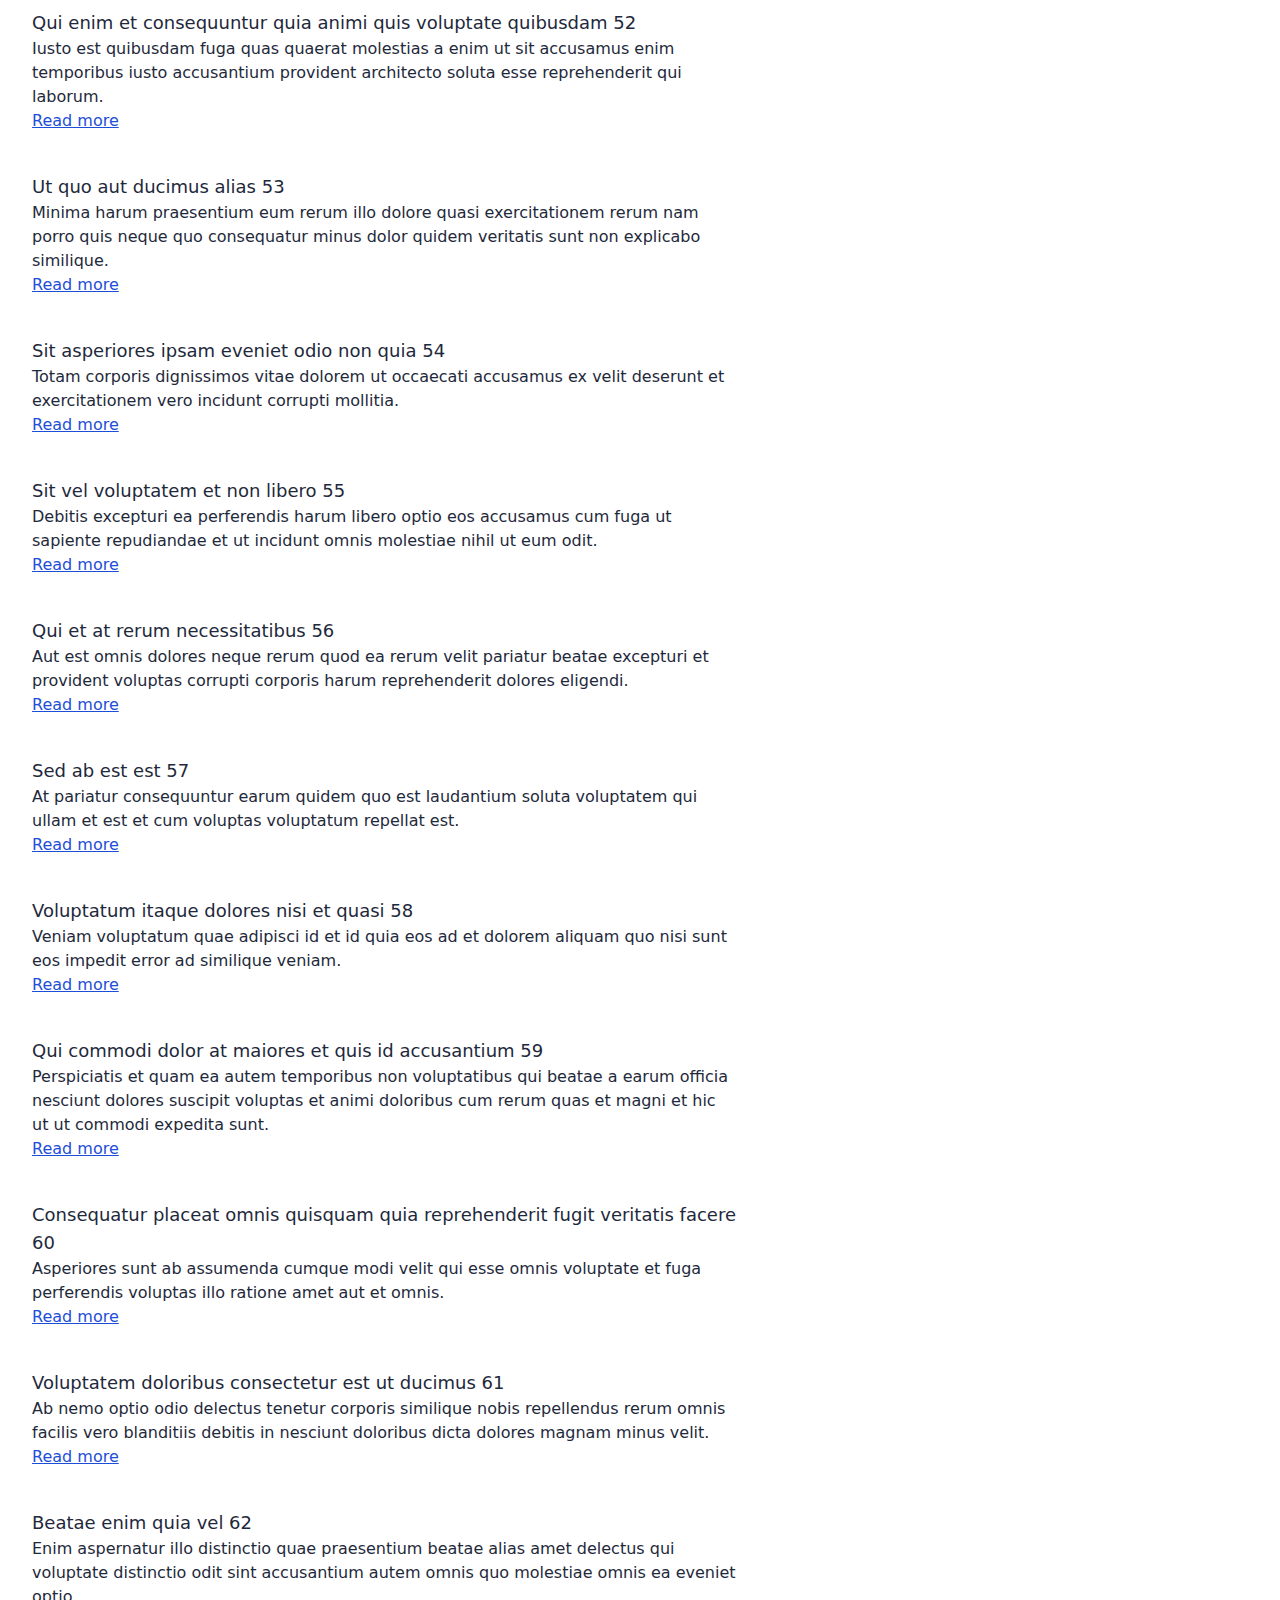
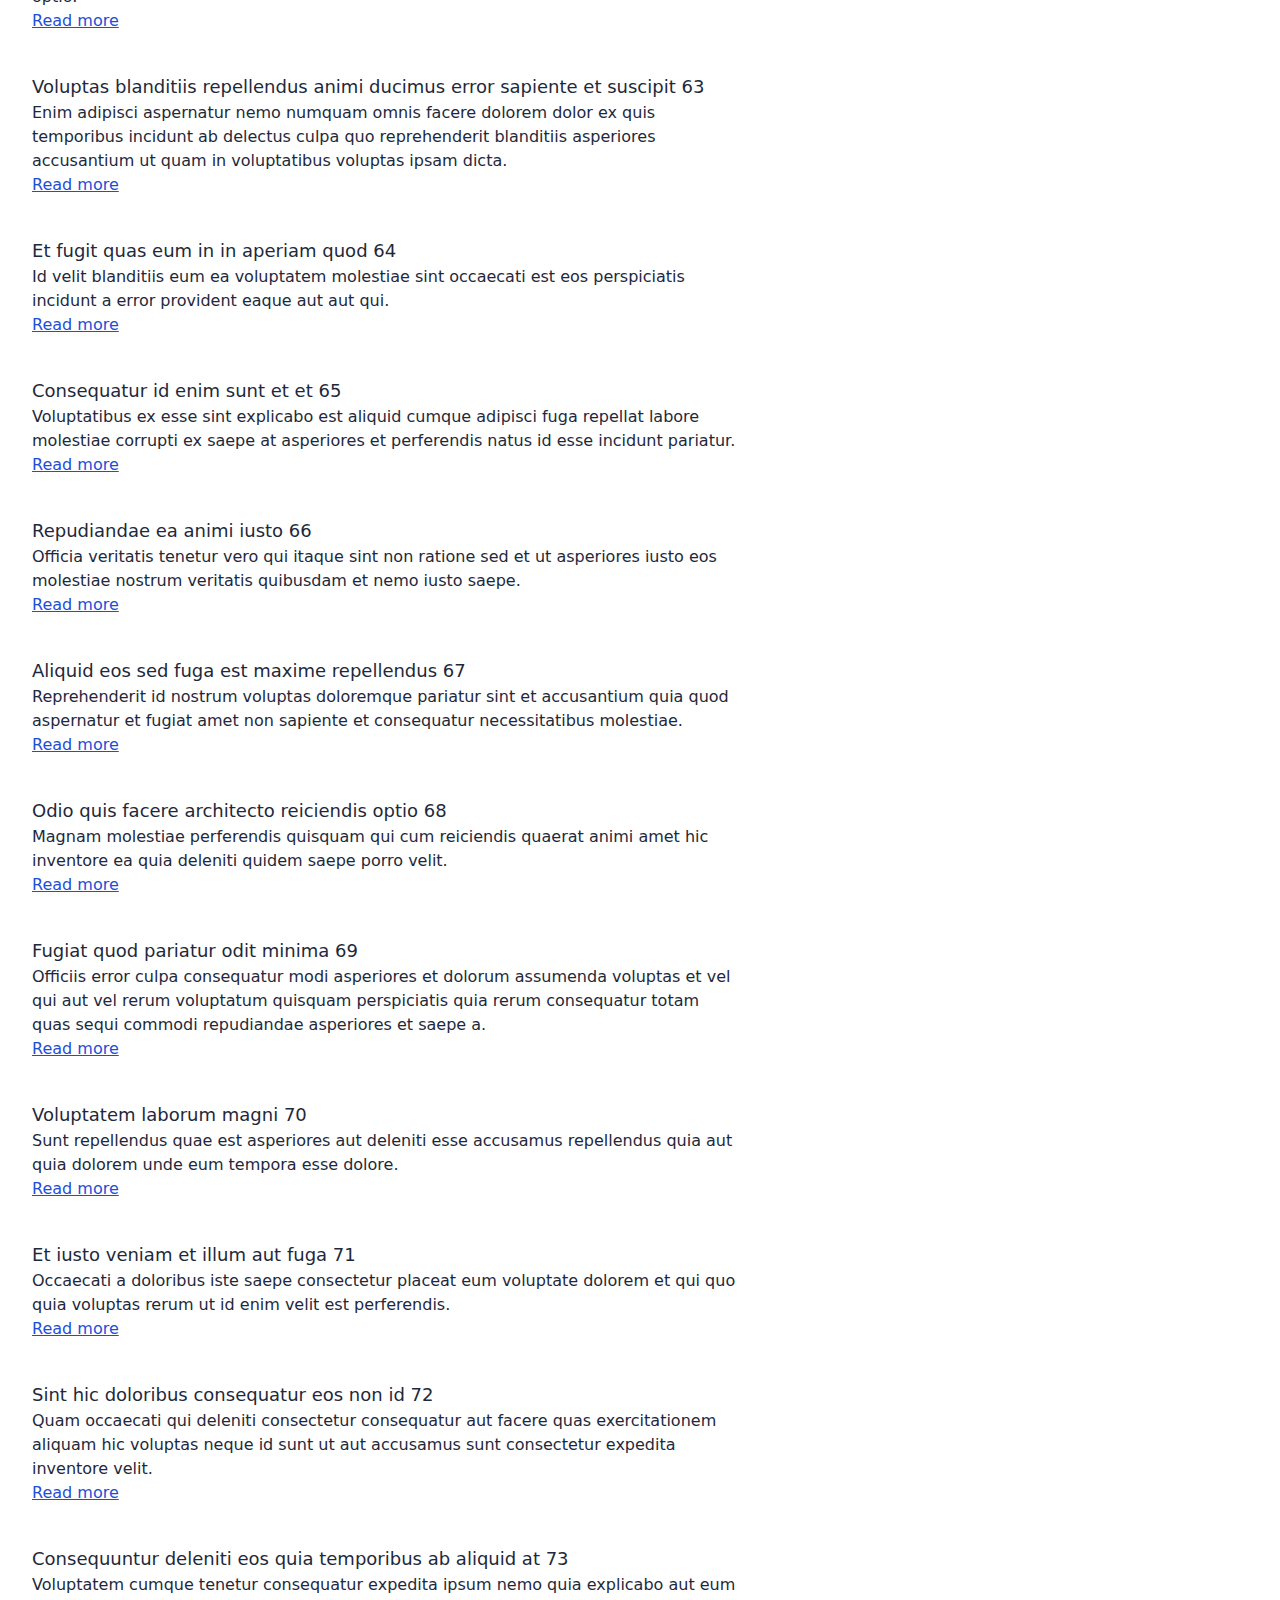
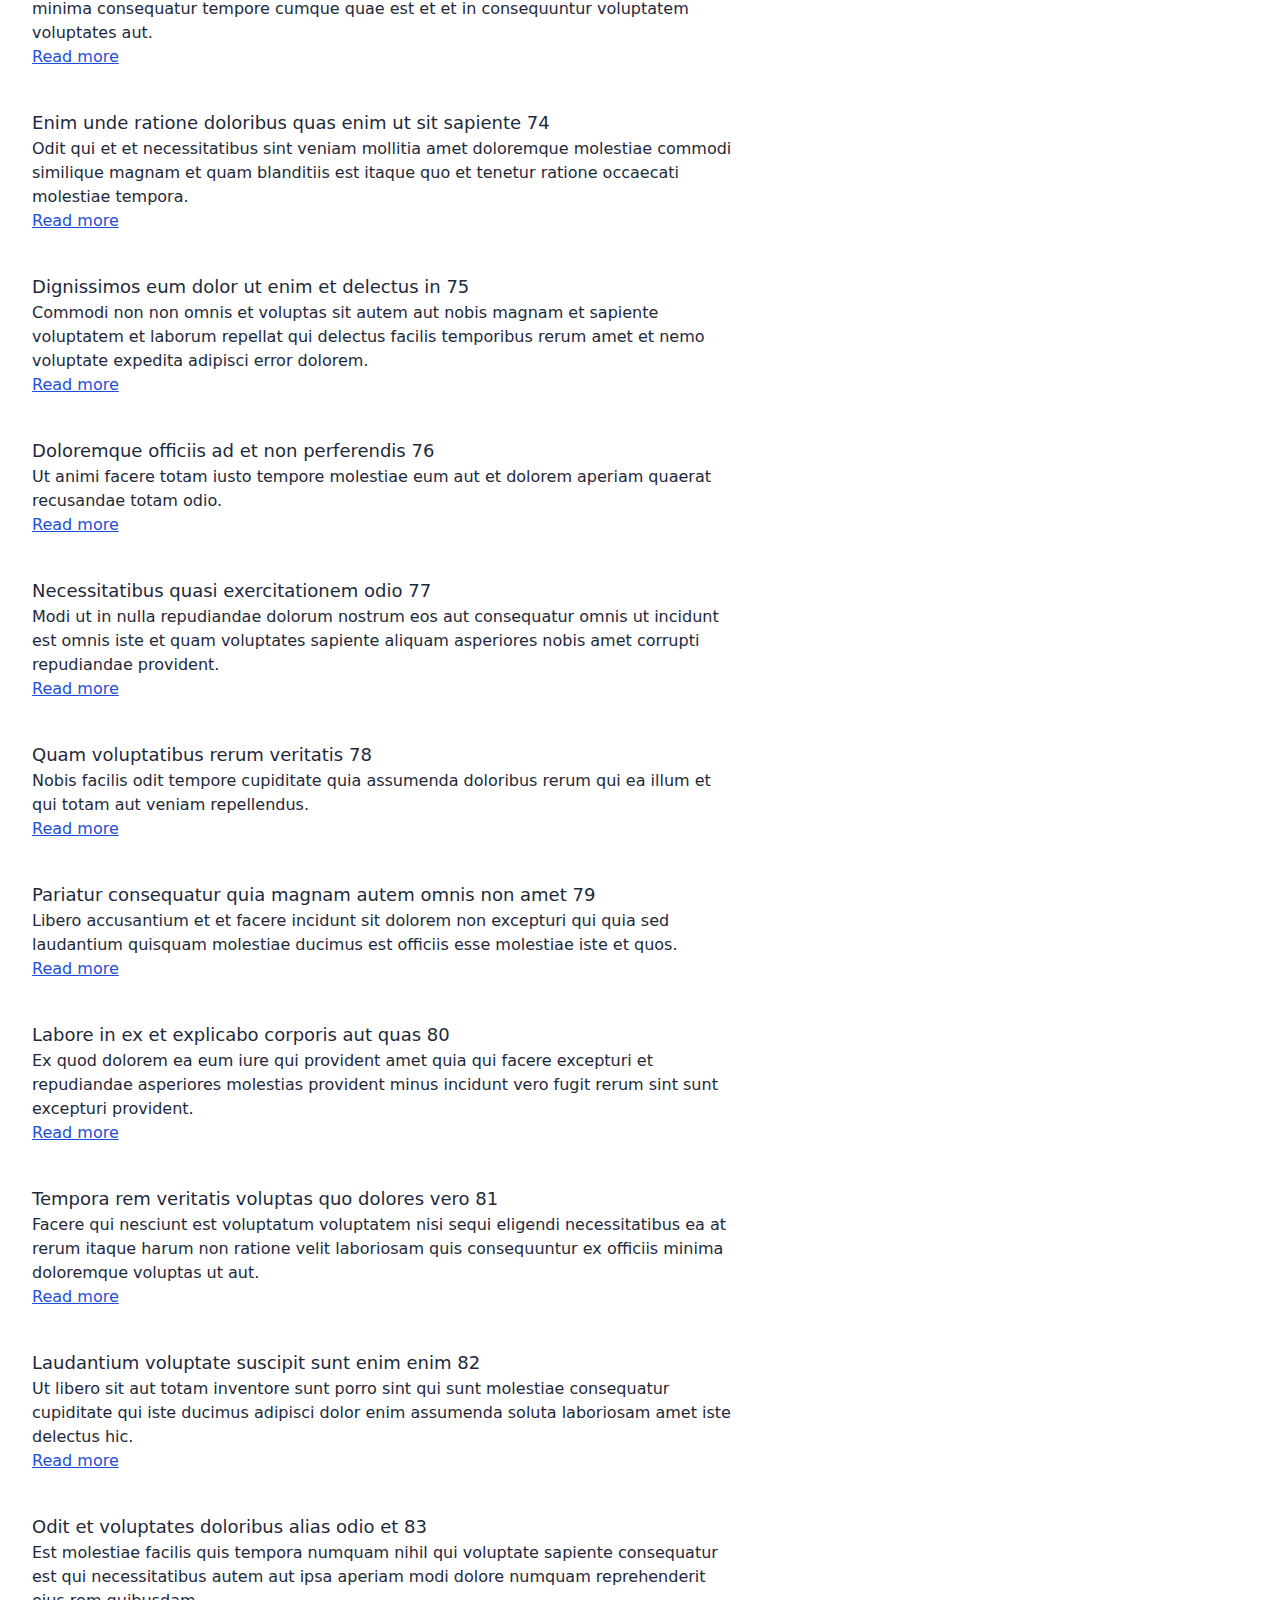
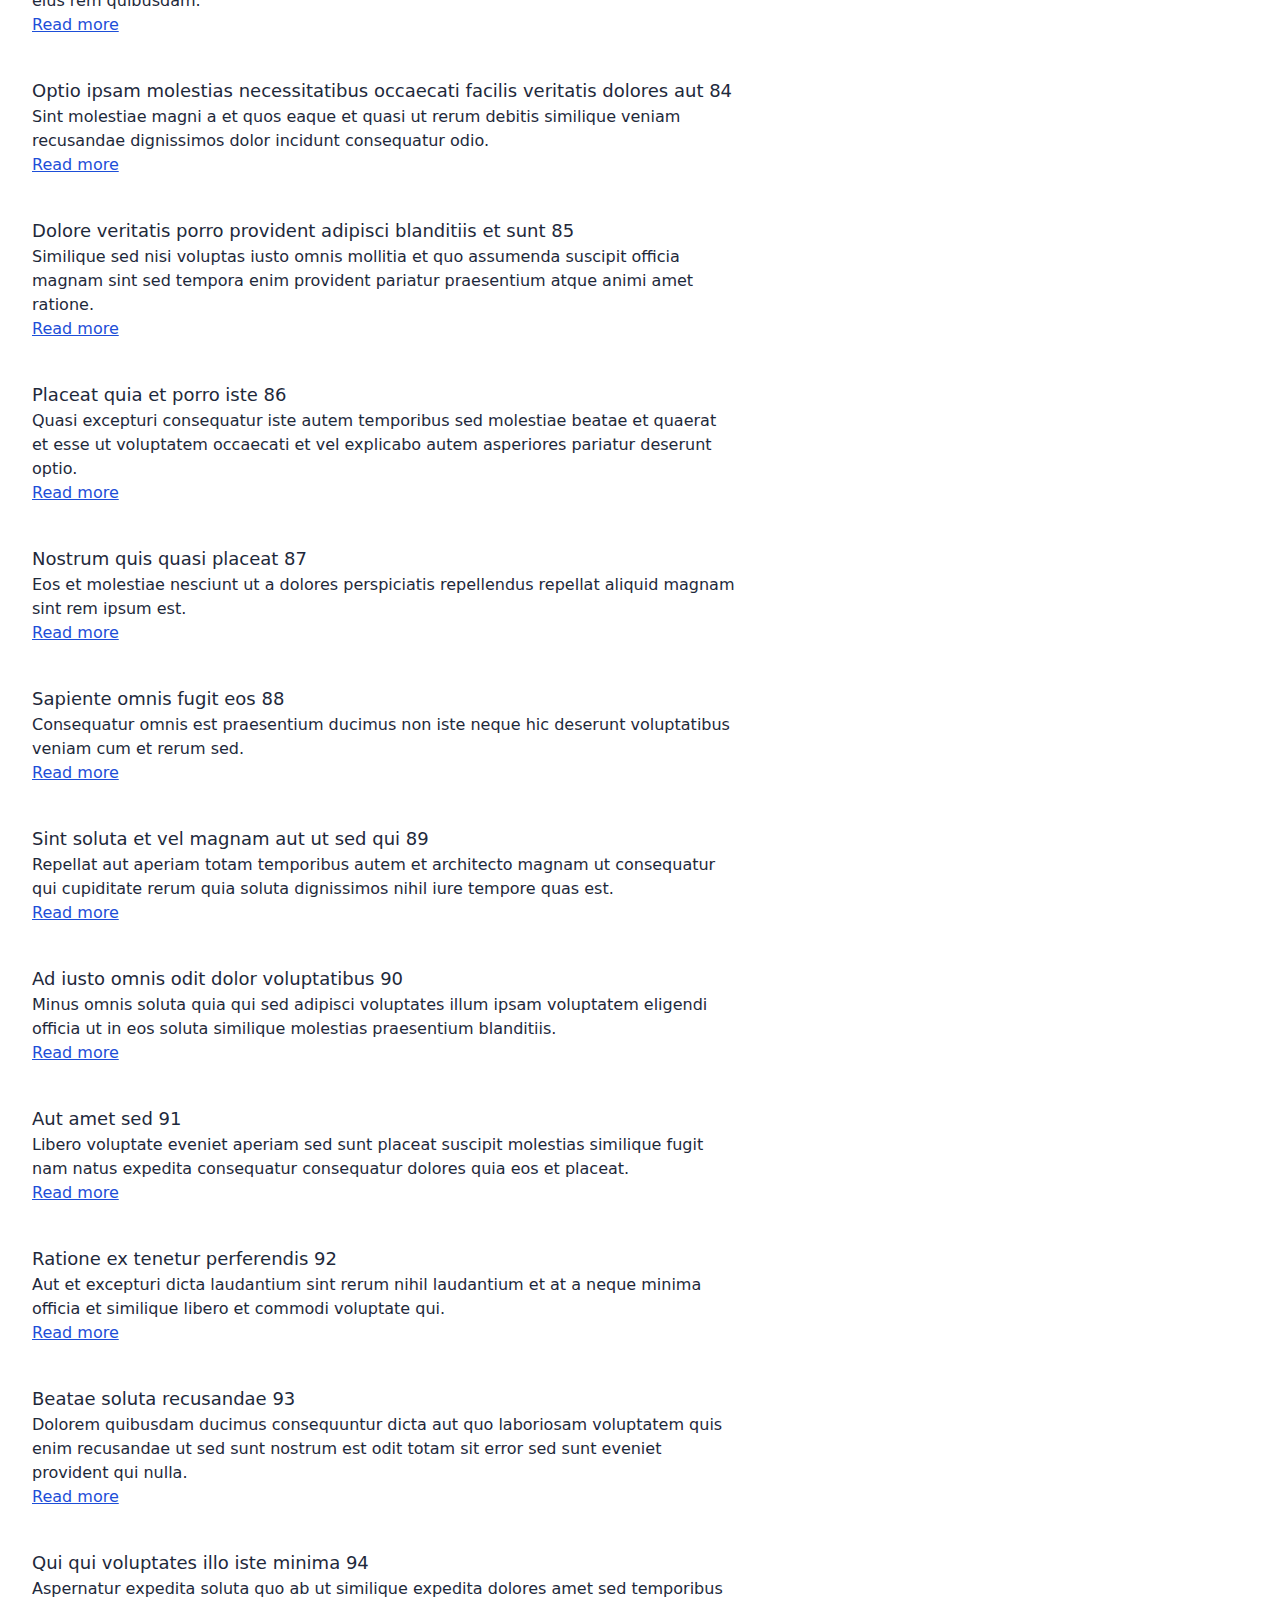
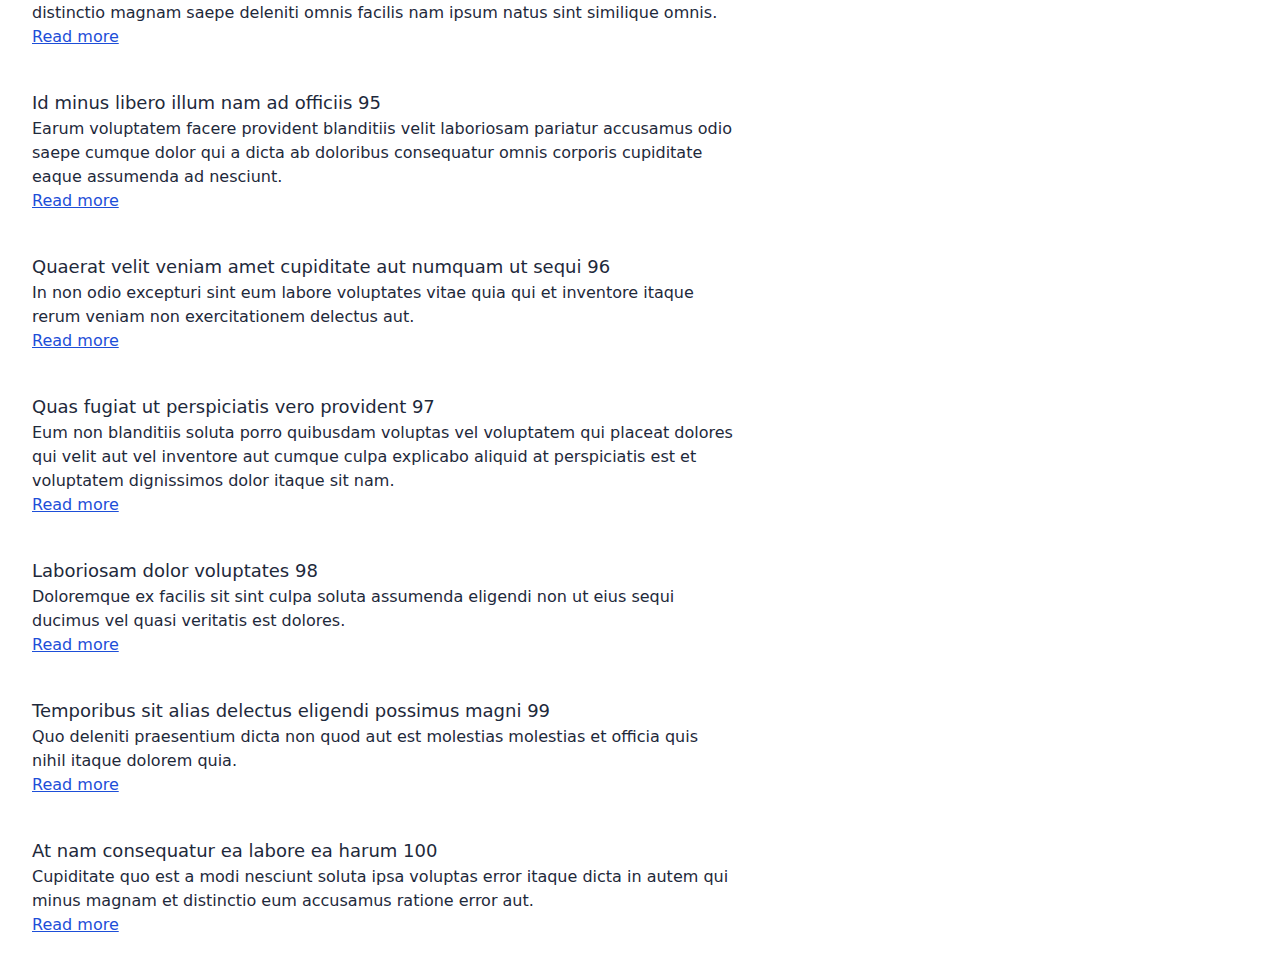
<file: rooms/index.html>
<!DOCTYPE html><html lang="en" data-critters-container><head>
    <meta charset="utf-8">
    <title>App User Page</title>
    <base href="/">
    <meta name="viewport" content="width=device-width, initial-scale=1">
    <link rel="icon" type="image/x-icon" href="favicon.ico">
  <style>*,:before,:after{box-sizing:border-box;border-width:0;border-style:solid;border-color:#e5e7eb}:before,:after{--tw-content: ""}html{line-height:1.5;-webkit-text-size-adjust:100%;-moz-tab-size:4;tab-size:4;font-family:ui-sans-serif,system-ui,sans-serif,"Apple Color Emoji","Segoe UI Emoji",Segoe UI Symbol,"Noto Color Emoji";font-feature-settings:normal;font-variation-settings:normal;-webkit-tap-highlight-color:transparent}body{margin:0;line-height:inherit}h1,h2{font-size:inherit;font-weight:inherit}a{color:inherit;text-decoration:inherit}h1,h2,p{margin:0}ul{list-style:none;margin:0;padding:0}svg{display:block;vertical-align:middle}*,:before,:after{--tw-border-spacing-x: 0;--tw-border-spacing-y: 0;--tw-translate-x: 0;--tw-translate-y: 0;--tw-rotate: 0;--tw-skew-x: 0;--tw-skew-y: 0;--tw-scale-x: 1;--tw-scale-y: 1;--tw-pan-x: ;--tw-pan-y: ;--tw-pinch-zoom: ;--tw-scroll-snap-strictness: proximity;--tw-gradient-from-position: ;--tw-gradient-via-position: ;--tw-gradient-to-position: ;--tw-ordinal: ;--tw-slashed-zero: ;--tw-numeric-figure: ;--tw-numeric-spacing: ;--tw-numeric-fraction: ;--tw-ring-inset: ;--tw-ring-offset-width: 0px;--tw-ring-offset-color: #fff;--tw-ring-color: rgb(59 130 246 / .5);--tw-ring-offset-shadow: 0 0 #0000;--tw-ring-shadow: 0 0 #0000;--tw-shadow: 0 0 #0000;--tw-shadow-colored: 0 0 #0000;--tw-blur: ;--tw-brightness: ;--tw-contrast: ;--tw-grayscale: ;--tw-hue-rotate: ;--tw-invert: ;--tw-saturate: ;--tw-sepia: ;--tw-drop-shadow: ;--tw-backdrop-blur: ;--tw-backdrop-brightness: ;--tw-backdrop-contrast: ;--tw-backdrop-grayscale: ;--tw-backdrop-hue-rotate: ;--tw-backdrop-invert: ;--tw-backdrop-opacity: ;--tw-backdrop-saturate: ;--tw-backdrop-sepia: }.sticky{position:sticky}.top-0{top:0}.block{display:block}.flex{display:flex}.max-w-3xl{max-width:48rem}.flex-wrap{flex-wrap:wrap}.space-x-2>:not([hidden])~:not([hidden]){--tw-space-x-reverse: 0;margin-right:calc(.5rem * var(--tw-space-x-reverse));margin-left:calc(.5rem * calc(1 - var(--tw-space-x-reverse)))}.space-x-3>:not([hidden])~:not([hidden]){--tw-space-x-reverse: 0;margin-right:calc(.75rem * var(--tw-space-x-reverse));margin-left:calc(.75rem * calc(1 - var(--tw-space-x-reverse)))}.space-y-10>:not([hidden])~:not([hidden]){--tw-space-y-reverse: 0;margin-top:calc(2.5rem * calc(1 - var(--tw-space-y-reverse)));margin-bottom:calc(2.5rem * var(--tw-space-y-reverse))}.border-t{border-top-width:1px}.border-slate-200{--tw-border-opacity: 1;border-color:rgb(226 232 240 / var(--tw-border-opacity))}.bg-slate-100{--tw-bg-opacity: 1;background-color:rgb(241 245 249 / var(--tw-bg-opacity))}.bg-white{--tw-bg-opacity: 1;background-color:rgb(255 255 255 / var(--tw-bg-opacity))}.fill-blue-700{fill:#1d4ed8}.p-1{padding:.25rem}.px-4{padding-left:1rem;padding-right:1rem}.px-5{padding-left:1.25rem;padding-right:1.25rem}.py-10{padding-top:2.5rem;padding-bottom:2.5rem}.py-3{padding-top:.75rem;padding-bottom:.75rem}.pb-4{padding-bottom:1rem}.pb-6{padding-bottom:1.5rem}.pt-8{padding-top:2rem}.text-4xl{font-size:2.25rem;line-height:2.5rem}.text-lg{font-size:1.125rem;line-height:1.75rem}.text-xl{font-size:1.25rem;line-height:1.75rem}.font-medium{font-weight:500}.font-semibold{font-weight:600}.text-blue-700{--tw-text-opacity: 1;color:rgb(29 78 216 / var(--tw-text-opacity))}.text-slate-700{--tw-text-opacity: 1;color:rgb(51 65 85 / var(--tw-text-opacity))}.text-slate-800{--tw-text-opacity: 1;color:rgb(30 41 59 / var(--tw-text-opacity))}.underline{text-decoration-line:underline}.shadow-md{--tw-shadow: 0 4px 6px -1px rgb(0 0 0 / .1), 0 2px 4px -2px rgb(0 0 0 / .1);--tw-shadow-colored: 0 4px 6px -1px var(--tw-shadow-color), 0 2px 4px -2px var(--tw-shadow-color);box-shadow:var(--tw-ring-offset-shadow, 0 0 #0000),var(--tw-ring-shadow, 0 0 #0000),var(--tw-shadow)}.first-letter\:uppercase:first-letter{text-transform:uppercase}.hover\:underline:hover{text-decoration-line:underline}@media (min-width: 640px){.sm\:space-x-6>:not([hidden])~:not([hidden]){--tw-space-x-reverse: 0;margin-right:calc(1.5rem * var(--tw-space-x-reverse));margin-left:calc(1.5rem * calc(1 - var(--tw-space-x-reverse)))}.sm\:px-7{padding-left:1.75rem;padding-right:1.75rem}.sm\:px-8{padding-left:2rem;padding-right:2rem}}
</style><link rel="stylesheet" href="styles-6BUSS6NT.css" media="print" onload="this.media='all'"><noscript><link rel="stylesheet" href="styles-6BUSS6NT.css"></noscript></head>
  <body class="text-slate-800"><!--nghm-->
    <app-root _nghost-ng-c3907230044 ng-version="17.1.0" ngh="1" ng-server-context="ssg"><a _ngcontent-ng-c3907230044 routerlink="/" class="px-5 sm:px-8 pt-8 pb-6 flex items-top space-x-2 bg-white" href="/"><svg _ngcontent-ng-c3907230044="" width="24" height="24" xmlns="http://www.w3.org/2000/svg" viewBox="0 0 24 24" class="fill-blue-700"><g _ngcontent-ng-c3907230044="" id="Icon"><path _ngcontent-ng-c3907230044="" d="M21.75,10V21a.75.75,0,0,1-1.5,0V16.75H17a.25.25,0,0,0-.25.25v4a.75.75,0,0,1-1.5,0V17A1.76,1.76,0,0,1,17,15.25h3.25V10a.75.75,0,0,1,1.5,0ZM3,21.75A.76.76,0,0,0,3.75,21V16.75H7a.25.25,0,0,1,.25.25v4a.75.75,0,0,0,1.5,0V17A1.76,1.76,0,0,0,7,15.25H3.75V10a.75.75,0,0,0-1.5,0V21A.76.76,0,0,0,3,21.75Zm9,0a.76.76,0,0,0,.75-.75V13.75H16a.75.75,0,0,0,0-1.5H8a.75.75,0,0,0,0,1.5h3.25V21A.76.76,0,0,0,12,21.75Zm4-12H8A1.76,1.76,0,0,1,6.25,8V4A1.76,1.76,0,0,1,8,2.25h8A1.76,1.76,0,0,1,17.75,4V8A1.76,1.76,0,0,1,16,9.75ZM16.25,4A.25.25,0,0,0,16,3.75H8A.25.25,0,0,0,7.75,4V8A.25.25,0,0,0,8,8.25h8A.25.25,0,0,0,16.25,8Z"/></g></svg><span _ngcontent-ng-c3907230044 class="text-xl">RoomBooking</span></a><nav _ngcontent-ng-c3907230044 class="py-3 shadow-md sticky top-0 bg-slate-100 border-t border-slate-200"><ul _ngcontent-ng-c3907230044 class="flex flex-wrap text-slate-700 px-4 sm:px-7 space-x-3 sm:space-x-6"><li _ngcontent-ng-c3907230044><a _ngcontent-ng-c3907230044 routerlink="/" routerlinkactive="text-blue-700" class="block p-1 hover:underline font-medium" href="/">Home</a></li><li _ngcontent-ng-c3907230044><a _ngcontent-ng-c3907230044 routerlink="/rooms" routerlinkactive="text-blue-700" class="block p-1 hover:underline font-medium text-blue-700" href="/rooms">Rooms</a></li><li _ngcontent-ng-c3907230044><a _ngcontent-ng-c3907230044 routerlink="/about" routerlinkactive="text-blue-700" class="block p-1 hover:underline font-medium" href="/about">About</a></li><li _ngcontent-ng-c3907230044><a _ngcontent-ng-c3907230044 routerlink="/contact" routerlinkactive="text-blue-700" class="block p-1 hover:underline font-medium" href="/contact">Contact</a></li><li _ngcontent-ng-c3907230044><a _ngcontent-ng-c3907230044 routerlink="/user" routerlinkactive="text-blue-700" class="block p-1 hover:underline font-medium" href="/user">User</a></li></ul></nav><main _ngcontent-ng-c3907230044 class="px-5 sm:px-8 py-10 max-w-3xl"><router-outlet _ngcontent-ng-c3907230044></router-outlet><app-rooms ngh="0"><h1 class="text-4xl pb-4 font-semibold">Rooms</h1><div class="space-y-10"><div><h2 class="text-lg font-medium first-letter:uppercase"> sunt aut facere repellat provident occaecati excepturi optio reprehenderit 1 </h2><p class="first-letter:uppercase">quia et suscipit
suscipit recusandae consequuntur expedita et cum
reprehenderit molestiae ut ut quas totam
nostrum rerum est autem sunt rem eveniet architecto.</p><a class="text-blue-700 underline" href="/rooms/1">Read more</a></div><div><h2 class="text-lg font-medium first-letter:uppercase"> qui est esse 2 </h2><p class="first-letter:uppercase">est rerum tempore vitae
sequi sint nihil reprehenderit dolor beatae ea dolores neque
fugiat blanditiis voluptate porro vel nihil molestiae ut reiciendis
qui aperiam non debitis possimus qui neque nisi nulla.</p><a class="text-blue-700 underline" href="/rooms/2">Read more</a></div><div><h2 class="text-lg font-medium first-letter:uppercase"> ea molestias quasi exercitationem repellat qui ipsa sit aut 3 </h2><p class="first-letter:uppercase">et iusto sed quo iure
voluptatem occaecati omnis eligendi aut ad
voluptatem doloribus vel accusantium quis pariatur
molestiae porro eius odio et labore et velit aut.</p><a class="text-blue-700 underline" href="/rooms/3">Read more</a></div><div><h2 class="text-lg font-medium first-letter:uppercase"> eum et est occaecati 4 </h2><p class="first-letter:uppercase">ullam et saepe reiciendis voluptatem adipisci
sit amet autem assumenda provident rerum culpa
quis hic commodi nesciunt rem tenetur doloremque ipsam iure
quis sunt voluptatem rerum illo velit.</p><a class="text-blue-700 underline" href="/rooms/4">Read more</a></div><div><h2 class="text-lg font-medium first-letter:uppercase"> nesciunt quas odio 5 </h2><p class="first-letter:uppercase">repudiandae veniam quaerat sunt sed
alias aut fugiat sit autem sed est
voluptatem omnis possimus esse voluptatibus quis
est aut tenetur dolor neque.</p><a class="text-blue-700 underline" href="/rooms/5">Read more</a></div><div><h2 class="text-lg font-medium first-letter:uppercase"> dolorem eum magni eos aperiam quia 6 </h2><p class="first-letter:uppercase">ut aspernatur corporis harum nihil quis provident sequi
mollitia nobis aliquid molestiae
perspiciatis et ea nemo ab reprehenderit accusantium quas
voluptate dolores velit et doloremque molestiae.</p><a class="text-blue-700 underline" href="/rooms/6">Read more</a></div><div><h2 class="text-lg font-medium first-letter:uppercase"> magnam facilis autem 7 </h2><p class="first-letter:uppercase">dolore placeat quibusdam ea quo vitae
magni quis enim qui quis quo nemo aut saepe
quidem repellat excepturi ut quia
sunt ut sequi eos ea sed quas.</p><a class="text-blue-700 underline" href="/rooms/7">Read more</a></div><div><h2 class="text-lg font-medium first-letter:uppercase"> dolorem dolore est ipsam 8 </h2><p class="first-letter:uppercase">dignissimos aperiam dolorem qui eum
facilis quibusdam animi sint suscipit qui sint possimus cum
quaerat magni maiores excepturi
ipsam ut commodi dolor voluptatum modi aut vitae.</p><a class="text-blue-700 underline" href="/rooms/8">Read more</a></div><div><h2 class="text-lg font-medium first-letter:uppercase"> nesciunt iure omnis dolorem tempora et accusantium 9 </h2><p class="first-letter:uppercase">consectetur animi nesciunt iure dolore
enim quia ad
veniam autem ut quam aut nobis
et est aut quod aut provident voluptas autem voluptas.</p><a class="text-blue-700 underline" href="/rooms/9">Read more</a></div><div><h2 class="text-lg font-medium first-letter:uppercase"> optio molestias id quia eum 10 </h2><p class="first-letter:uppercase">quo et expedita modi cum officia vel magni
doloribus qui repudiandae
vero nisi sit
quos veniam quod sed accusamus veritatis error.</p><a class="text-blue-700 underline" href="/rooms/10">Read more</a></div><div><h2 class="text-lg font-medium first-letter:uppercase"> et ea vero quia laudantium autem 11 </h2><p class="first-letter:uppercase">delectus reiciendis molestiae occaecati non minima eveniet qui voluptatibus
accusamus in eum beatae sit
vel qui neque voluptates ut commodi qui incidunt
ut animi commodi.</p><a class="text-blue-700 underline" href="/rooms/11">Read more</a></div><div><h2 class="text-lg font-medium first-letter:uppercase"> in quibusdam tempore odit est dolorem 12 </h2><p class="first-letter:uppercase">itaque id aut magnam
praesentium quia et ea odit et ea voluptas et
sapiente quia nihil amet occaecati quia id voluptatem
incidunt ea est distinctio odio.</p><a class="text-blue-700 underline" href="/rooms/12">Read more</a></div><div><h2 class="text-lg font-medium first-letter:uppercase"> dolorum ut in voluptas mollitia et saepe quo animi 13 </h2><p class="first-letter:uppercase">aut dicta possimus sint mollitia voluptas commodi quo doloremque
iste corrupti reiciendis voluptatem eius rerum
sit cumque quod eligendi laborum minima
perferendis recusandae assumenda consectetur porro architecto ipsum ipsam.</p><a class="text-blue-700 underline" href="/rooms/13">Read more</a></div><div><h2 class="text-lg font-medium first-letter:uppercase"> voluptatem eligendi optio 14 </h2><p class="first-letter:uppercase">fuga et accusamus dolorum perferendis illo voluptas
non doloremque neque facere
ad qui dolorum molestiae beatae
sed aut voluptas totam sit illum.</p><a class="text-blue-700 underline" href="/rooms/14">Read more</a></div><div><h2 class="text-lg font-medium first-letter:uppercase"> eveniet quod temporibus 15 </h2><p class="first-letter:uppercase">reprehenderit quos placeat
velit minima officia dolores impedit repudiandae molestiae nam
voluptas recusandae quis delectus
officiis harum fugiat vitae.</p><a class="text-blue-700 underline" href="/rooms/15">Read more</a></div><div><h2 class="text-lg font-medium first-letter:uppercase"> sint suscipit perspiciatis velit dolorum rerum ipsa laboriosam odio 16 </h2><p class="first-letter:uppercase">suscipit nam nisi quo aperiam aut
asperiores eos fugit maiores voluptatibus quia
voluptatem quis ullam qui in alias quia est
consequatur magni mollitia accusamus ea nisi voluptate dicta.</p><a class="text-blue-700 underline" href="/rooms/16">Read more</a></div><div><h2 class="text-lg font-medium first-letter:uppercase"> fugit voluptas sed molestias voluptatem provident 17 </h2><p class="first-letter:uppercase">eos voluptas et aut odit natus earum
aspernatur fuga molestiae ullam
deserunt ratione qui eos
qui nihil ratione nemo velit ut aut id quo.</p><a class="text-blue-700 underline" href="/rooms/17">Read more</a></div><div><h2 class="text-lg font-medium first-letter:uppercase"> voluptate et itaque vero tempora molestiae 18 </h2><p class="first-letter:uppercase">eveniet quo quis
laborum totam consequatur non dolor
ut et est repudiandae
est voluptatem vel debitis et magnam.</p><a class="text-blue-700 underline" href="/rooms/18">Read more</a></div><div><h2 class="text-lg font-medium first-letter:uppercase"> adipisci placeat illum aut reiciendis qui 19 </h2><p class="first-letter:uppercase">illum quis cupiditate provident sit magnam
ea sed aut omnis
veniam maiores ullam consequatur atque
adipisci quo iste expedita sit quos voluptas.</p><a class="text-blue-700 underline" href="/rooms/19">Read more</a></div><div><h2 class="text-lg font-medium first-letter:uppercase"> doloribus ad provident suscipit at 20 </h2><p class="first-letter:uppercase">qui consequuntur ducimus possimus quisquam amet similique
suscipit porro ipsam amet
eos veritatis officiis exercitationem vel fugit aut necessitatibus totam
omnis rerum consequatur expedita quidem cumque explicabo.</p><a class="text-blue-700 underline" href="/rooms/20">Read more</a></div><div><h2 class="text-lg font-medium first-letter:uppercase"> asperiores ea ipsam voluptatibus modi minima quia sint 21 </h2><p class="first-letter:uppercase">repellat aliquid praesentium dolorem quo
sed totam minus non itaque
nihil labore molestiae sunt dolor eveniet hic recusandae veniam
tempora et tenetur expedita sunt.</p><a class="text-blue-700 underline" href="/rooms/21">Read more</a></div><div><h2 class="text-lg font-medium first-letter:uppercase"> dolor sint quo a velit explicabo quia nam 22 </h2><p class="first-letter:uppercase">eos qui et ipsum ipsam suscipit aut
sed omnis non odio
expedita earum mollitia molestiae aut atque rem suscipit
nam impedit esse.</p><a class="text-blue-700 underline" href="/rooms/22">Read more</a></div><div><h2 class="text-lg font-medium first-letter:uppercase"> maxime id vitae nihil numquam 23 </h2><p class="first-letter:uppercase">veritatis unde neque eligendi
quae quod architecto quo neque vitae
est illo sit tempora doloremque fugit quod
et et vel beatae sequi ullam sed tenetur perspiciatis.</p><a class="text-blue-700 underline" href="/rooms/23">Read more</a></div><div><h2 class="text-lg font-medium first-letter:uppercase"> autem hic labore sunt dolores incidunt 24 </h2><p class="first-letter:uppercase">enim et ex nulla
omnis voluptas quia qui
voluptatem consequatur numquam aliquam sunt
totam recusandae id dignissimos aut sed asperiores deserunt.</p><a class="text-blue-700 underline" href="/rooms/24">Read more</a></div><div><h2 class="text-lg font-medium first-letter:uppercase"> rem alias distinctio quo quis 25 </h2><p class="first-letter:uppercase">ullam consequatur ut
omnis quis sit vel consequuntur
ipsa eligendi ipsum molestiae et omnis error nostrum
molestiae illo tempore quia et distinctio.</p><a class="text-blue-700 underline" href="/rooms/25">Read more</a></div><div><h2 class="text-lg font-medium first-letter:uppercase"> est et quae odit qui non 26 </h2><p class="first-letter:uppercase">similique esse doloribus nihil accusamus
omnis dolorem fuga consequuntur reprehenderit fugit recusandae temporibus
perspiciatis cum ut laudantium
omnis aut molestiae vel vero.</p><a class="text-blue-700 underline" href="/rooms/26">Read more</a></div><div><h2 class="text-lg font-medium first-letter:uppercase"> quasi id et eos tenetur aut quo autem 27 </h2><p class="first-letter:uppercase">eum sed dolores ipsam sint possimus debitis occaecati
debitis qui qui et
ut placeat enim earum aut odit facilis
consequatur suscipit necessitatibus rerum sed inventore temporibus consequatur.</p><a class="text-blue-700 underline" href="/rooms/27">Read more</a></div><div><h2 class="text-lg font-medium first-letter:uppercase"> delectus ullam et corporis nulla voluptas sequi 28 </h2><p class="first-letter:uppercase">non et quaerat ex quae ad maiores
maiores recusandae totam aut blanditiis mollitia quas illo
ut voluptatibus voluptatem
similique nostrum eum.</p><a class="text-blue-700 underline" href="/rooms/28">Read more</a></div><div><h2 class="text-lg font-medium first-letter:uppercase"> iusto eius quod necessitatibus culpa ea 29 </h2><p class="first-letter:uppercase">odit magnam ut saepe sed non qui
tempora atque nihil
accusamus illum doloribus illo dolor
eligendi repudiandae odit magni similique sed cum maiores.</p><a class="text-blue-700 underline" href="/rooms/29">Read more</a></div><div><h2 class="text-lg font-medium first-letter:uppercase"> a quo magni similique perferendis 30 </h2><p class="first-letter:uppercase">alias dolor cumque
impedit blanditiis non eveniet odio maxime
blanditiis amet eius quis tempora quia autem rem
a provident perspiciatis quia.</p><a class="text-blue-700 underline" href="/rooms/30">Read more</a></div><div><h2 class="text-lg font-medium first-letter:uppercase"> ullam ut quidem id aut vel consequuntur 31 </h2><p class="first-letter:uppercase">debitis eius sed quibusdam non quis consectetur vitae
impedit ut qui consequatur sed aut in
quidem sit nostrum et maiores adipisci atque
quaerat voluptatem adipisci repudiandae.</p><a class="text-blue-700 underline" href="/rooms/31">Read more</a></div><div><h2 class="text-lg font-medium first-letter:uppercase"> doloremque illum aliquid sunt 32 </h2><p class="first-letter:uppercase">deserunt eos nobis asperiores et hic
est debitis repellat molestiae optio
nihil ratione ut eos beatae quibusdam distinctio maiores
earum voluptates et aut adipisci ea maiores voluptas maxime.</p><a class="text-blue-700 underline" href="/rooms/32">Read more</a></div><div><h2 class="text-lg font-medium first-letter:uppercase"> qui explicabo molestiae dolorem 33 </h2><p class="first-letter:uppercase">rerum ut et numquam laborum odit est sit
id qui sint in
quasi tenetur tempore aperiam et quaerat qui in
rerum officiis sequi cumque quod.</p><a class="text-blue-700 underline" href="/rooms/33">Read more</a></div><div><h2 class="text-lg font-medium first-letter:uppercase"> magnam ut rerum iure 34 </h2><p class="first-letter:uppercase">ea velit perferendis earum ut voluptatem voluptate itaque iusto
totam pariatur in
nemo voluptatem voluptatem autem magni tempora minima in
est distinctio qui assumenda accusamus dignissimos officia nesciunt nobis.</p><a class="text-blue-700 underline" href="/rooms/34">Read more</a></div><div><h2 class="text-lg font-medium first-letter:uppercase"> id nihil consequatur molestias animi provident 35 </h2><p class="first-letter:uppercase">nisi error delectus possimus ut eligendi vitae
placeat eos harum cupiditate facilis reprehenderit voluptatem beatae
modi ducimus quo illum voluptas eligendi
et nobis quia fugit.</p><a class="text-blue-700 underline" href="/rooms/35">Read more</a></div><div><h2 class="text-lg font-medium first-letter:uppercase"> fuga nam accusamus voluptas reiciendis itaque 36 </h2><p class="first-letter:uppercase">ad mollitia et omnis minus architecto odit
voluptas doloremque maxime aut non ipsa qui alias veniam
blanditiis culpa aut quia nihil cumque facere et occaecati
qui aspernatur quia eaque ut aperiam inventore.</p><a class="text-blue-700 underline" href="/rooms/36">Read more</a></div><div><h2 class="text-lg font-medium first-letter:uppercase"> provident vel ut sit ratione est 37 </h2><p class="first-letter:uppercase">debitis et eaque non officia sed nesciunt pariatur vel
voluptatem iste vero et ea
numquam aut expedita ipsum nulla in
voluptates omnis consequatur aut enim officiis in quam qui.</p><a class="text-blue-700 underline" href="/rooms/37">Read more</a></div><div><h2 class="text-lg font-medium first-letter:uppercase"> explicabo et eos deleniti nostrum ab id repellendus 38 </h2><p class="first-letter:uppercase">animi esse sit aut sit nesciunt assumenda eum voluptas
quia voluptatibus provident quia necessitatibus ea
rerum repudiandae quia voluptatem delectus fugit aut id quia
ratione optio eos iusto veniam iure.</p><a class="text-blue-700 underline" href="/rooms/38">Read more</a></div><div><h2 class="text-lg font-medium first-letter:uppercase"> eos dolorem iste accusantium est eaque quam 39 </h2><p class="first-letter:uppercase">corporis rerum ducimus vel eum accusantium
maxime aspernatur a porro possimus iste omnis
est in deleniti asperiores fuga aut
voluptas sapiente vel dolore minus voluptatem incidunt ex.</p><a class="text-blue-700 underline" href="/rooms/39">Read more</a></div><div><h2 class="text-lg font-medium first-letter:uppercase"> enim quo cumque 40 </h2><p class="first-letter:uppercase">ut voluptatum aliquid illo tenetur nemo sequi quo facilis
ipsum rem optio mollitia quas
voluptatem eum voluptas qui
unde omnis voluptatem iure quasi maxime voluptas nam.</p><a class="text-blue-700 underline" href="/rooms/40">Read more</a></div><div><h2 class="text-lg font-medium first-letter:uppercase"> non est facere 41 </h2><p class="first-letter:uppercase">molestias id nostrum
excepturi molestiae dolore omnis repellendus quaerat saepe
consectetur iste quaerat tenetur asperiores accusamus ex ut
nam quidem est ducimus sunt debitis saepe.</p><a class="text-blue-700 underline" href="/rooms/41">Read more</a></div><div><h2 class="text-lg font-medium first-letter:uppercase"> commodi ullam sint et excepturi error explicabo praesentium voluptas 42 </h2><p class="first-letter:uppercase">odio fugit voluptatum ducimus earum autem est incidunt voluptatem
odit reiciendis aliquam sunt sequi nulla dolorem
non facere repellendus voluptates quia
ratione harum vitae ut.</p><a class="text-blue-700 underline" href="/rooms/42">Read more</a></div><div><h2 class="text-lg font-medium first-letter:uppercase"> eligendi iste nostrum consequuntur adipisci praesentium sit beatae perferendis 43 </h2><p class="first-letter:uppercase">similique fugit est
illum et dolorum harum et voluptate eaque quidem
exercitationem quos nam commodi possimus cum odio nihil nulla
dolorum exercitationem magnam ex et a et distinctio debitis.</p><a class="text-blue-700 underline" href="/rooms/43">Read more</a></div><div><h2 class="text-lg font-medium first-letter:uppercase"> optio dolor molestias sit 44 </h2><p class="first-letter:uppercase">temporibus est consectetur dolore
et libero debitis vel velit laboriosam quia
ipsum quibusdam qui itaque fuga rem aut
ea et iure quam sed maxime ut distinctio quae.</p><a class="text-blue-700 underline" href="/rooms/44">Read more</a></div><div><h2 class="text-lg font-medium first-letter:uppercase"> ut numquam possimus omnis eius suscipit laudantium iure 45 </h2><p class="first-letter:uppercase">est natus reiciendis nihil possimus aut provident
ex et dolor
repellat pariatur est
nobis rerum repellendus dolorem autem.</p><a class="text-blue-700 underline" href="/rooms/45">Read more</a></div><div><h2 class="text-lg font-medium first-letter:uppercase"> aut quo modi neque nostrum ducimus 46 </h2><p class="first-letter:uppercase">voluptatem quisquam iste
voluptatibus natus officiis facilis dolorem
quis quas ipsam
vel et voluptatum in aliquid.</p><a class="text-blue-700 underline" href="/rooms/46">Read more</a></div><div><h2 class="text-lg font-medium first-letter:uppercase"> quibusdam cumque rem aut deserunt 47 </h2><p class="first-letter:uppercase">voluptatem assumenda ut qui ut cupiditate aut impedit veniam
occaecati nemo illum voluptatem laudantium
molestiae beatae rerum ea iure soluta nostrum
eligendi et voluptate.</p><a class="text-blue-700 underline" href="/rooms/47">Read more</a></div><div><h2 class="text-lg font-medium first-letter:uppercase"> ut voluptatem illum ea doloribus itaque eos 48 </h2><p class="first-letter:uppercase">voluptates quo voluptatem facilis iure occaecati
vel assumenda rerum officia et
illum perspiciatis ab deleniti
laudantium repellat ad ut et autem reprehenderit.</p><a class="text-blue-700 underline" href="/rooms/48">Read more</a></div><div><h2 class="text-lg font-medium first-letter:uppercase"> laborum non sunt aut ut assumenda perspiciatis voluptas 49 </h2><p class="first-letter:uppercase">inventore ab sint
natus fugit id nulla sequi architecto nihil quaerat
eos tenetur in in eum veritatis non
quibusdam officiis aspernatur cumque aut commodi aut.</p><a class="text-blue-700 underline" href="/rooms/49">Read more</a></div><div><h2 class="text-lg font-medium first-letter:uppercase"> repellendus qui recusandae incidunt voluptates tenetur qui omnis exercitationem 50 </h2><p class="first-letter:uppercase">error suscipit maxime adipisci consequuntur recusandae
voluptas eligendi et est et voluptates
quia distinctio ab amet quaerat molestiae et vitae
adipisci impedit sequi nesciunt quis consectetur.</p><a class="text-blue-700 underline" href="/rooms/50">Read more</a></div><div><h2 class="text-lg font-medium first-letter:uppercase"> soluta aliquam aperiam consequatur illo quis voluptas 51 </h2><p class="first-letter:uppercase">sunt dolores aut doloribus
dolore doloribus voluptates tempora et
doloremque et quo
cum asperiores sit consectetur dolorem.</p><a class="text-blue-700 underline" href="/rooms/51">Read more</a></div><div><h2 class="text-lg font-medium first-letter:uppercase"> qui enim et consequuntur quia animi quis voluptate quibusdam 52 </h2><p class="first-letter:uppercase">iusto est quibusdam fuga quas quaerat molestias
a enim ut sit accusamus enim
temporibus iusto accusantium provident architecto
soluta esse reprehenderit qui laborum.</p><a class="text-blue-700 underline" href="/rooms/52">Read more</a></div><div><h2 class="text-lg font-medium first-letter:uppercase"> ut quo aut ducimus alias 53 </h2><p class="first-letter:uppercase">minima harum praesentium eum rerum illo dolore
quasi exercitationem rerum nam
porro quis neque quo
consequatur minus dolor quidem veritatis sunt non explicabo similique.</p><a class="text-blue-700 underline" href="/rooms/53">Read more</a></div><div><h2 class="text-lg font-medium first-letter:uppercase"> sit asperiores ipsam eveniet odio non quia 54 </h2><p class="first-letter:uppercase">totam corporis dignissimos
vitae dolorem ut occaecati accusamus
ex velit deserunt
et exercitationem vero incidunt corrupti mollitia.</p><a class="text-blue-700 underline" href="/rooms/54">Read more</a></div><div><h2 class="text-lg font-medium first-letter:uppercase"> sit vel voluptatem et non libero 55 </h2><p class="first-letter:uppercase">debitis excepturi ea perferendis harum libero optio
eos accusamus cum fuga ut sapiente repudiandae
et ut incidunt omnis molestiae
nihil ut eum odit.</p><a class="text-blue-700 underline" href="/rooms/55">Read more</a></div><div><h2 class="text-lg font-medium first-letter:uppercase"> qui et at rerum necessitatibus 56 </h2><p class="first-letter:uppercase">aut est omnis dolores
neque rerum quod ea rerum velit pariatur beatae excepturi
et provident voluptas corrupti
corporis harum reprehenderit dolores eligendi.</p><a class="text-blue-700 underline" href="/rooms/56">Read more</a></div><div><h2 class="text-lg font-medium first-letter:uppercase"> sed ab est est 57 </h2><p class="first-letter:uppercase">at pariatur consequuntur earum quidem
quo est laudantium soluta voluptatem
qui ullam et est
et cum voluptas voluptatum repellat est.</p><a class="text-blue-700 underline" href="/rooms/57">Read more</a></div><div><h2 class="text-lg font-medium first-letter:uppercase"> voluptatum itaque dolores nisi et quasi 58 </h2><p class="first-letter:uppercase">veniam voluptatum quae adipisci id
et id quia eos ad et dolorem
aliquam quo nisi sunt eos impedit error
ad similique veniam.</p><a class="text-blue-700 underline" href="/rooms/58">Read more</a></div><div><h2 class="text-lg font-medium first-letter:uppercase"> qui commodi dolor at maiores et quis id accusantium 59 </h2><p class="first-letter:uppercase">perspiciatis et quam ea autem temporibus non voluptatibus qui
beatae a earum officia nesciunt dolores suscipit voluptas et
animi doloribus cum rerum quas et magni
et hic ut ut commodi expedita sunt.</p><a class="text-blue-700 underline" href="/rooms/59">Read more</a></div><div><h2 class="text-lg font-medium first-letter:uppercase"> consequatur placeat omnis quisquam quia reprehenderit fugit veritatis facere 60 </h2><p class="first-letter:uppercase">asperiores sunt ab assumenda cumque modi velit
qui esse omnis
voluptate et fuga perferendis voluptas
illo ratione amet aut et omnis.</p><a class="text-blue-700 underline" href="/rooms/60">Read more</a></div><div><h2 class="text-lg font-medium first-letter:uppercase"> voluptatem doloribus consectetur est ut ducimus 61 </h2><p class="first-letter:uppercase">ab nemo optio odio
delectus tenetur corporis similique nobis repellendus rerum omnis facilis
vero blanditiis debitis in nesciunt doloribus dicta dolores
magnam minus velit.</p><a class="text-blue-700 underline" href="/rooms/61">Read more</a></div><div><h2 class="text-lg font-medium first-letter:uppercase"> beatae enim quia vel 62 </h2><p class="first-letter:uppercase">enim aspernatur illo distinctio quae praesentium
beatae alias amet delectus qui voluptate distinctio
odit sint accusantium autem omnis
quo molestiae omnis ea eveniet optio.</p><a class="text-blue-700 underline" href="/rooms/62">Read more</a></div><div><h2 class="text-lg font-medium first-letter:uppercase"> voluptas blanditiis repellendus animi ducimus error sapiente et suscipit 63 </h2><p class="first-letter:uppercase">enim adipisci aspernatur nemo
numquam omnis facere dolorem dolor ex quis temporibus incidunt
ab delectus culpa quo reprehenderit blanditiis asperiores
accusantium ut quam in voluptatibus voluptas ipsam dicta.</p><a class="text-blue-700 underline" href="/rooms/63">Read more</a></div><div><h2 class="text-lg font-medium first-letter:uppercase"> et fugit quas eum in in aperiam quod 64 </h2><p class="first-letter:uppercase">id velit blanditiis
eum ea voluptatem
molestiae sint occaecati est eos perspiciatis
incidunt a error provident eaque aut aut qui.</p><a class="text-blue-700 underline" href="/rooms/64">Read more</a></div><div><h2 class="text-lg font-medium first-letter:uppercase"> consequatur id enim sunt et et 65 </h2><p class="first-letter:uppercase">voluptatibus ex esse
sint explicabo est aliquid cumque adipisci fuga repellat labore
molestiae corrupti ex saepe at asperiores et perferendis
natus id esse incidunt pariatur.</p><a class="text-blue-700 underline" href="/rooms/65">Read more</a></div><div><h2 class="text-lg font-medium first-letter:uppercase"> repudiandae ea animi iusto 66 </h2><p class="first-letter:uppercase">officia veritatis tenetur vero qui itaque
sint non ratione
sed et ut asperiores iusto eos molestiae nostrum
veritatis quibusdam et nemo iusto saepe.</p><a class="text-blue-700 underline" href="/rooms/66">Read more</a></div><div><h2 class="text-lg font-medium first-letter:uppercase"> aliquid eos sed fuga est maxime repellendus 67 </h2><p class="first-letter:uppercase">reprehenderit id nostrum
voluptas doloremque pariatur sint et accusantium quia quod aspernatur
et fugiat amet
non sapiente et consequatur necessitatibus molestiae.</p><a class="text-blue-700 underline" href="/rooms/67">Read more</a></div><div><h2 class="text-lg font-medium first-letter:uppercase"> odio quis facere architecto reiciendis optio 68 </h2><p class="first-letter:uppercase">magnam molestiae perferendis quisquam
qui cum reiciendis
quaerat animi amet hic inventore
ea quia deleniti quidem saepe porro velit.</p><a class="text-blue-700 underline" href="/rooms/68">Read more</a></div><div><h2 class="text-lg font-medium first-letter:uppercase"> fugiat quod pariatur odit minima 69 </h2><p class="first-letter:uppercase">officiis error culpa consequatur modi asperiores et
dolorum assumenda voluptas et vel qui aut vel rerum
voluptatum quisquam perspiciatis quia rerum consequatur totam quas
sequi commodi repudiandae asperiores et saepe a.</p><a class="text-blue-700 underline" href="/rooms/69">Read more</a></div><div><h2 class="text-lg font-medium first-letter:uppercase"> voluptatem laborum magni 70 </h2><p class="first-letter:uppercase">sunt repellendus quae
est asperiores aut deleniti esse accusamus repellendus quia aut
quia dolorem unde
eum tempora esse dolore.</p><a class="text-blue-700 underline" href="/rooms/70">Read more</a></div><div><h2 class="text-lg font-medium first-letter:uppercase"> et iusto veniam et illum aut fuga 71 </h2><p class="first-letter:uppercase">occaecati a doloribus
iste saepe consectetur placeat eum voluptate dolorem et
qui quo quia voluptas
rerum ut id enim velit est perferendis.</p><a class="text-blue-700 underline" href="/rooms/71">Read more</a></div><div><h2 class="text-lg font-medium first-letter:uppercase"> sint hic doloribus consequatur eos non id 72 </h2><p class="first-letter:uppercase">quam occaecati qui deleniti consectetur
consequatur aut facere quas exercitationem aliquam hic voluptas
neque id sunt ut aut accusamus
sunt consectetur expedita inventore velit.</p><a class="text-blue-700 underline" href="/rooms/72">Read more</a></div><div><h2 class="text-lg font-medium first-letter:uppercase"> consequuntur deleniti eos quia temporibus ab aliquid at 73 </h2><p class="first-letter:uppercase">voluptatem cumque tenetur consequatur expedita ipsum nemo quia explicabo
aut eum minima consequatur
tempore cumque quae est et
et in consequuntur voluptatem voluptates aut.</p><a class="text-blue-700 underline" href="/rooms/73">Read more</a></div><div><h2 class="text-lg font-medium first-letter:uppercase"> enim unde ratione doloribus quas enim ut sit sapiente 74 </h2><p class="first-letter:uppercase">odit qui et et necessitatibus sint veniam
mollitia amet doloremque molestiae commodi similique magnam et quam
blanditiis est itaque
quo et tenetur ratione occaecati molestiae tempora.</p><a class="text-blue-700 underline" href="/rooms/74">Read more</a></div><div><h2 class="text-lg font-medium first-letter:uppercase"> dignissimos eum dolor ut enim et delectus in 75 </h2><p class="first-letter:uppercase">commodi non non omnis et voluptas sit
autem aut nobis magnam et sapiente voluptatem
et laborum repellat qui delectus facilis temporibus
rerum amet et nemo voluptate expedita adipisci error dolorem.</p><a class="text-blue-700 underline" href="/rooms/75">Read more</a></div><div><h2 class="text-lg font-medium first-letter:uppercase"> doloremque officiis ad et non perferendis 76 </h2><p class="first-letter:uppercase">ut animi facere
totam iusto tempore
molestiae eum aut et dolorem aperiam
quaerat recusandae totam odio.</p><a class="text-blue-700 underline" href="/rooms/76">Read more</a></div><div><h2 class="text-lg font-medium first-letter:uppercase"> necessitatibus quasi exercitationem odio 77 </h2><p class="first-letter:uppercase">modi ut in nulla repudiandae dolorum nostrum eos
aut consequatur omnis
ut incidunt est omnis iste et quam
voluptates sapiente aliquam asperiores nobis amet corrupti repudiandae provident.</p><a class="text-blue-700 underline" href="/rooms/77">Read more</a></div><div><h2 class="text-lg font-medium first-letter:uppercase"> quam voluptatibus rerum veritatis 78 </h2><p class="first-letter:uppercase">nobis facilis odit tempore cupiditate quia
assumenda doloribus rerum qui ea
illum et qui totam
aut veniam repellendus.</p><a class="text-blue-700 underline" href="/rooms/78">Read more</a></div><div><h2 class="text-lg font-medium first-letter:uppercase"> pariatur consequatur quia magnam autem omnis non amet 79 </h2><p class="first-letter:uppercase">libero accusantium et et facere incidunt sit dolorem
non excepturi qui quia sed laudantium
quisquam molestiae ducimus est
officiis esse molestiae iste et quos.</p><a class="text-blue-700 underline" href="/rooms/79">Read more</a></div><div><h2 class="text-lg font-medium first-letter:uppercase"> labore in ex et explicabo corporis aut quas 80 </h2><p class="first-letter:uppercase">ex quod dolorem ea eum iure qui provident amet
quia qui facere excepturi et repudiandae
asperiores molestias provident
minus incidunt vero fugit rerum sint sunt excepturi provident.</p><a class="text-blue-700 underline" href="/rooms/80">Read more</a></div><div><h2 class="text-lg font-medium first-letter:uppercase"> tempora rem veritatis voluptas quo dolores vero 81 </h2><p class="first-letter:uppercase">facere qui nesciunt est voluptatum voluptatem nisi
sequi eligendi necessitatibus ea at rerum itaque
harum non ratione velit laboriosam quis consequuntur
ex officiis minima doloremque voluptas ut aut.</p><a class="text-blue-700 underline" href="/rooms/81">Read more</a></div><div><h2 class="text-lg font-medium first-letter:uppercase"> laudantium voluptate suscipit sunt enim enim 82 </h2><p class="first-letter:uppercase">ut libero sit aut totam inventore sunt
porro sint qui sunt molestiae
consequatur cupiditate qui iste ducimus adipisci
dolor enim assumenda soluta laboriosam amet iste delectus hic.</p><a class="text-blue-700 underline" href="/rooms/82">Read more</a></div><div><h2 class="text-lg font-medium first-letter:uppercase"> odit et voluptates doloribus alias odio et 83 </h2><p class="first-letter:uppercase">est molestiae facilis quis tempora numquam nihil qui
voluptate sapiente consequatur est qui
necessitatibus autem aut ipsa aperiam modi dolore numquam
reprehenderit eius rem quibusdam.</p><a class="text-blue-700 underline" href="/rooms/83">Read more</a></div><div><h2 class="text-lg font-medium first-letter:uppercase"> optio ipsam molestias necessitatibus occaecati facilis veritatis dolores aut 84 </h2><p class="first-letter:uppercase">sint molestiae magni a et quos
eaque et quasi
ut rerum debitis similique veniam
recusandae dignissimos dolor incidunt consequatur odio.</p><a class="text-blue-700 underline" href="/rooms/84">Read more</a></div><div><h2 class="text-lg font-medium first-letter:uppercase"> dolore veritatis porro provident adipisci blanditiis et sunt 85 </h2><p class="first-letter:uppercase">similique sed nisi voluptas iusto omnis
mollitia et quo
assumenda suscipit officia magnam sint sed tempora
enim provident pariatur praesentium atque animi amet ratione.</p><a class="text-blue-700 underline" href="/rooms/85">Read more</a></div><div><h2 class="text-lg font-medium first-letter:uppercase"> placeat quia et porro iste 86 </h2><p class="first-letter:uppercase">quasi excepturi consequatur iste autem temporibus sed molestiae beatae
et quaerat et esse ut
voluptatem occaecati et vel explicabo autem
asperiores pariatur deserunt optio.</p><a class="text-blue-700 underline" href="/rooms/86">Read more</a></div><div><h2 class="text-lg font-medium first-letter:uppercase"> nostrum quis quasi placeat 87 </h2><p class="first-letter:uppercase">eos et molestiae
nesciunt ut a
dolores perspiciatis repellendus repellat aliquid
magnam sint rem ipsum est.</p><a class="text-blue-700 underline" href="/rooms/87">Read more</a></div><div><h2 class="text-lg font-medium first-letter:uppercase"> sapiente omnis fugit eos 88 </h2><p class="first-letter:uppercase">consequatur omnis est praesentium
ducimus non iste
neque hic deserunt
voluptatibus veniam cum et rerum sed.</p><a class="text-blue-700 underline" href="/rooms/88">Read more</a></div><div><h2 class="text-lg font-medium first-letter:uppercase"> sint soluta et vel magnam aut ut sed qui 89 </h2><p class="first-letter:uppercase">repellat aut aperiam totam temporibus autem et
architecto magnam ut
consequatur qui cupiditate rerum quia soluta dignissimos nihil iure
tempore quas est.</p><a class="text-blue-700 underline" href="/rooms/89">Read more</a></div><div><h2 class="text-lg font-medium first-letter:uppercase"> ad iusto omnis odit dolor voluptatibus 90 </h2><p class="first-letter:uppercase">minus omnis soluta quia
qui sed adipisci voluptates illum ipsam voluptatem
eligendi officia ut in
eos soluta similique molestias praesentium blanditiis.</p><a class="text-blue-700 underline" href="/rooms/90">Read more</a></div><div><h2 class="text-lg font-medium first-letter:uppercase"> aut amet sed 91 </h2><p class="first-letter:uppercase">libero voluptate eveniet aperiam sed
sunt placeat suscipit molestias
similique fugit nam natus
expedita consequatur consequatur dolores quia eos et placeat.</p><a class="text-blue-700 underline" href="/rooms/91">Read more</a></div><div><h2 class="text-lg font-medium first-letter:uppercase"> ratione ex tenetur perferendis 92 </h2><p class="first-letter:uppercase">aut et excepturi dicta laudantium sint rerum nihil
laudantium et at
a neque minima officia et similique libero et
commodi voluptate qui.</p><a class="text-blue-700 underline" href="/rooms/92">Read more</a></div><div><h2 class="text-lg font-medium first-letter:uppercase"> beatae soluta recusandae 93 </h2><p class="first-letter:uppercase">dolorem quibusdam ducimus consequuntur dicta aut quo laboriosam
voluptatem quis enim recusandae ut sed sunt
nostrum est odit totam
sit error sed sunt eveniet provident qui nulla.</p><a class="text-blue-700 underline" href="/rooms/93">Read more</a></div><div><h2 class="text-lg font-medium first-letter:uppercase"> qui qui voluptates illo iste minima 94 </h2><p class="first-letter:uppercase">aspernatur expedita soluta quo ab ut similique
expedita dolores amet
sed temporibus distinctio magnam saepe deleniti
omnis facilis nam ipsum natus sint similique omnis.</p><a class="text-blue-700 underline" href="/rooms/94">Read more</a></div><div><h2 class="text-lg font-medium first-letter:uppercase"> id minus libero illum nam ad officiis 95 </h2><p class="first-letter:uppercase">earum voluptatem facere provident blanditiis velit laboriosam
pariatur accusamus odio saepe
cumque dolor qui a dicta ab doloribus consequatur omnis
corporis cupiditate eaque assumenda ad nesciunt.</p><a class="text-blue-700 underline" href="/rooms/95">Read more</a></div><div><h2 class="text-lg font-medium first-letter:uppercase"> quaerat velit veniam amet cupiditate aut numquam ut sequi 96 </h2><p class="first-letter:uppercase">in non odio excepturi sint eum
labore voluptates vitae quia qui et
inventore itaque rerum
veniam non exercitationem delectus aut.</p><a class="text-blue-700 underline" href="/rooms/96">Read more</a></div><div><h2 class="text-lg font-medium first-letter:uppercase"> quas fugiat ut perspiciatis vero provident 97 </h2><p class="first-letter:uppercase">eum non blanditiis soluta porro quibusdam voluptas
vel voluptatem qui placeat dolores qui velit aut
vel inventore aut cumque culpa explicabo aliquid at
perspiciatis est et voluptatem dignissimos dolor itaque sit nam.</p><a class="text-blue-700 underline" href="/rooms/97">Read more</a></div><div><h2 class="text-lg font-medium first-letter:uppercase"> laboriosam dolor voluptates 98 </h2><p class="first-letter:uppercase">doloremque ex facilis sit sint culpa
soluta assumenda eligendi non ut eius
sequi ducimus vel quasi
veritatis est dolores.</p><a class="text-blue-700 underline" href="/rooms/98">Read more</a></div><div><h2 class="text-lg font-medium first-letter:uppercase"> temporibus sit alias delectus eligendi possimus magni 99 </h2><p class="first-letter:uppercase">quo deleniti praesentium dicta non quod
aut est molestias
molestias et officia quis nihil
itaque dolorem quia.</p><a class="text-blue-700 underline" href="/rooms/99">Read more</a></div><div><h2 class="text-lg font-medium first-letter:uppercase"> at nam consequatur ea labore ea harum 100 </h2><p class="first-letter:uppercase">cupiditate quo est a modi nesciunt soluta
ipsa voluptas error itaque dicta in
autem qui minus magnam et distinctio eum
accusamus ratione error aut.</p><a class="text-blue-700 underline" href="/rooms/100">Read more</a></div><!----></div><!----></app-rooms><!----></main></app-root>
  <script src="polyfills-RX4V3J3S.js" type="module"></script><script src="main-CVXLIAIT.js" type="module"></script>

<script id="ng-state" type="application/json">{"2071046749":{"b":[{"userId":1,"id":1,"title":"sunt aut facere repellat provident occaecati excepturi optio reprehenderit","body":"quia et suscipit\nsuscipit recusandae consequuntur expedita et cum\nreprehenderit molestiae ut ut quas totam\nnostrum rerum est autem sunt rem eveniet architecto"},{"userId":1,"id":2,"title":"qui est esse","body":"est rerum tempore vitae\nsequi sint nihil reprehenderit dolor beatae ea dolores neque\nfugiat blanditiis voluptate porro vel nihil molestiae ut reiciendis\nqui aperiam non debitis possimus qui neque nisi nulla"},{"userId":1,"id":3,"title":"ea molestias quasi exercitationem repellat qui ipsa sit aut","body":"et iusto sed quo iure\nvoluptatem occaecati omnis eligendi aut ad\nvoluptatem doloribus vel accusantium quis pariatur\nmolestiae porro eius odio et labore et velit aut"},{"userId":1,"id":4,"title":"eum et est occaecati","body":"ullam et saepe reiciendis voluptatem adipisci\nsit amet autem assumenda provident rerum culpa\nquis hic commodi nesciunt rem tenetur doloremque ipsam iure\nquis sunt voluptatem rerum illo velit"},{"userId":1,"id":5,"title":"nesciunt quas odio","body":"repudiandae veniam quaerat sunt sed\nalias aut fugiat sit autem sed est\nvoluptatem omnis possimus esse voluptatibus quis\nest aut tenetur dolor neque"},{"userId":1,"id":6,"title":"dolorem eum magni eos aperiam quia","body":"ut aspernatur corporis harum nihil quis provident sequi\nmollitia nobis aliquid molestiae\nperspiciatis et ea nemo ab reprehenderit accusantium quas\nvoluptate dolores velit et doloremque molestiae"},{"userId":1,"id":7,"title":"magnam facilis autem","body":"dolore placeat quibusdam ea quo vitae\nmagni quis enim qui quis quo nemo aut saepe\nquidem repellat excepturi ut quia\nsunt ut sequi eos ea sed quas"},{"userId":1,"id":8,"title":"dolorem dolore est ipsam","body":"dignissimos aperiam dolorem qui eum\nfacilis quibusdam animi sint suscipit qui sint possimus cum\nquaerat magni maiores excepturi\nipsam ut commodi dolor voluptatum modi aut vitae"},{"userId":1,"id":9,"title":"nesciunt iure omnis dolorem tempora et accusantium","body":"consectetur animi nesciunt iure dolore\nenim quia ad\nveniam autem ut quam aut nobis\net est aut quod aut provident voluptas autem voluptas"},{"userId":1,"id":10,"title":"optio molestias id quia eum","body":"quo et expedita modi cum officia vel magni\ndoloribus qui repudiandae\nvero nisi sit\nquos veniam quod sed accusamus veritatis error"},{"userId":2,"id":11,"title":"et ea vero quia laudantium autem","body":"delectus reiciendis molestiae occaecati non minima eveniet qui voluptatibus\naccusamus in eum beatae sit\nvel qui neque voluptates ut commodi qui incidunt\nut animi commodi"},{"userId":2,"id":12,"title":"in quibusdam tempore odit est dolorem","body":"itaque id aut magnam\npraesentium quia et ea odit et ea voluptas et\nsapiente quia nihil amet occaecati quia id voluptatem\nincidunt ea est distinctio odio"},{"userId":2,"id":13,"title":"dolorum ut in voluptas mollitia et saepe quo animi","body":"aut dicta possimus sint mollitia voluptas commodi quo doloremque\niste corrupti reiciendis voluptatem eius rerum\nsit cumque quod eligendi laborum minima\nperferendis recusandae assumenda consectetur porro architecto ipsum ipsam"},{"userId":2,"id":14,"title":"voluptatem eligendi optio","body":"fuga et accusamus dolorum perferendis illo voluptas\nnon doloremque neque facere\nad qui dolorum molestiae beatae\nsed aut voluptas totam sit illum"},{"userId":2,"id":15,"title":"eveniet quod temporibus","body":"reprehenderit quos placeat\nvelit minima officia dolores impedit repudiandae molestiae nam\nvoluptas recusandae quis delectus\nofficiis harum fugiat vitae"},{"userId":2,"id":16,"title":"sint suscipit perspiciatis velit dolorum rerum ipsa laboriosam odio","body":"suscipit nam nisi quo aperiam aut\nasperiores eos fugit maiores voluptatibus quia\nvoluptatem quis ullam qui in alias quia est\nconsequatur magni mollitia accusamus ea nisi voluptate dicta"},{"userId":2,"id":17,"title":"fugit voluptas sed molestias voluptatem provident","body":"eos voluptas et aut odit natus earum\naspernatur fuga molestiae ullam\ndeserunt ratione qui eos\nqui nihil ratione nemo velit ut aut id quo"},{"userId":2,"id":18,"title":"voluptate et itaque vero tempora molestiae","body":"eveniet quo quis\nlaborum totam consequatur non dolor\nut et est repudiandae\nest voluptatem vel debitis et magnam"},{"userId":2,"id":19,"title":"adipisci placeat illum aut reiciendis qui","body":"illum quis cupiditate provident sit magnam\nea sed aut omnis\nveniam maiores ullam consequatur atque\nadipisci quo iste expedita sit quos voluptas"},{"userId":2,"id":20,"title":"doloribus ad provident suscipit at","body":"qui consequuntur ducimus possimus quisquam amet similique\nsuscipit porro ipsam amet\neos veritatis officiis exercitationem vel fugit aut necessitatibus totam\nomnis rerum consequatur expedita quidem cumque explicabo"},{"userId":3,"id":21,"title":"asperiores ea ipsam voluptatibus modi minima quia sint","body":"repellat aliquid praesentium dolorem quo\nsed totam minus non itaque\nnihil labore molestiae sunt dolor eveniet hic recusandae veniam\ntempora et tenetur expedita sunt"},{"userId":3,"id":22,"title":"dolor sint quo a velit explicabo quia nam","body":"eos qui et ipsum ipsam suscipit aut\nsed omnis non odio\nexpedita earum mollitia molestiae aut atque rem suscipit\nnam impedit esse"},{"userId":3,"id":23,"title":"maxime id vitae nihil numquam","body":"veritatis unde neque eligendi\nquae quod architecto quo neque vitae\nest illo sit tempora doloremque fugit quod\net et vel beatae sequi ullam sed tenetur perspiciatis"},{"userId":3,"id":24,"title":"autem hic labore sunt dolores incidunt","body":"enim et ex nulla\nomnis voluptas quia qui\nvoluptatem consequatur numquam aliquam sunt\ntotam recusandae id dignissimos aut sed asperiores deserunt"},{"userId":3,"id":25,"title":"rem alias distinctio quo quis","body":"ullam consequatur ut\nomnis quis sit vel consequuntur\nipsa eligendi ipsum molestiae et omnis error nostrum\nmolestiae illo tempore quia et distinctio"},{"userId":3,"id":26,"title":"est et quae odit qui non","body":"similique esse doloribus nihil accusamus\nomnis dolorem fuga consequuntur reprehenderit fugit recusandae temporibus\nperspiciatis cum ut laudantium\nomnis aut molestiae vel vero"},{"userId":3,"id":27,"title":"quasi id et eos tenetur aut quo autem","body":"eum sed dolores ipsam sint possimus debitis occaecati\ndebitis qui qui et\nut placeat enim earum aut odit facilis\nconsequatur suscipit necessitatibus rerum sed inventore temporibus consequatur"},{"userId":3,"id":28,"title":"delectus ullam et corporis nulla voluptas sequi","body":"non et quaerat ex quae ad maiores\nmaiores recusandae totam aut blanditiis mollitia quas illo\nut voluptatibus voluptatem\nsimilique nostrum eum"},{"userId":3,"id":29,"title":"iusto eius quod necessitatibus culpa ea","body":"odit magnam ut saepe sed non qui\ntempora atque nihil\naccusamus illum doloribus illo dolor\neligendi repudiandae odit magni similique sed cum maiores"},{"userId":3,"id":30,"title":"a quo magni similique perferendis","body":"alias dolor cumque\nimpedit blanditiis non eveniet odio maxime\nblanditiis amet eius quis tempora quia autem rem\na provident perspiciatis quia"},{"userId":4,"id":31,"title":"ullam ut quidem id aut vel consequuntur","body":"debitis eius sed quibusdam non quis consectetur vitae\nimpedit ut qui consequatur sed aut in\nquidem sit nostrum et maiores adipisci atque\nquaerat voluptatem adipisci repudiandae"},{"userId":4,"id":32,"title":"doloremque illum aliquid sunt","body":"deserunt eos nobis asperiores et hic\nest debitis repellat molestiae optio\nnihil ratione ut eos beatae quibusdam distinctio maiores\nearum voluptates et aut adipisci ea maiores voluptas maxime"},{"userId":4,"id":33,"title":"qui explicabo molestiae dolorem","body":"rerum ut et numquam laborum odit est sit\nid qui sint in\nquasi tenetur tempore aperiam et quaerat qui in\nrerum officiis sequi cumque quod"},{"userId":4,"id":34,"title":"magnam ut rerum iure","body":"ea velit perferendis earum ut voluptatem voluptate itaque iusto\ntotam pariatur in\nnemo voluptatem voluptatem autem magni tempora minima in\nest distinctio qui assumenda accusamus dignissimos officia nesciunt nobis"},{"userId":4,"id":35,"title":"id nihil consequatur molestias animi provident","body":"nisi error delectus possimus ut eligendi vitae\nplaceat eos harum cupiditate facilis reprehenderit voluptatem beatae\nmodi ducimus quo illum voluptas eligendi\net nobis quia fugit"},{"userId":4,"id":36,"title":"fuga nam accusamus voluptas reiciendis itaque","body":"ad mollitia et omnis minus architecto odit\nvoluptas doloremque maxime aut non ipsa qui alias veniam\nblanditiis culpa aut quia nihil cumque facere et occaecati\nqui aspernatur quia eaque ut aperiam inventore"},{"userId":4,"id":37,"title":"provident vel ut sit ratione est","body":"debitis et eaque non officia sed nesciunt pariatur vel\nvoluptatem iste vero et ea\nnumquam aut expedita ipsum nulla in\nvoluptates omnis consequatur aut enim officiis in quam qui"},{"userId":4,"id":38,"title":"explicabo et eos deleniti nostrum ab id repellendus","body":"animi esse sit aut sit nesciunt assumenda eum voluptas\nquia voluptatibus provident quia necessitatibus ea\nrerum repudiandae quia voluptatem delectus fugit aut id quia\nratione optio eos iusto veniam iure"},{"userId":4,"id":39,"title":"eos dolorem iste accusantium est eaque quam","body":"corporis rerum ducimus vel eum accusantium\nmaxime aspernatur a porro possimus iste omnis\nest in deleniti asperiores fuga aut\nvoluptas sapiente vel dolore minus voluptatem incidunt ex"},{"userId":4,"id":40,"title":"enim quo cumque","body":"ut voluptatum aliquid illo tenetur nemo sequi quo facilis\nipsum rem optio mollitia quas\nvoluptatem eum voluptas qui\nunde omnis voluptatem iure quasi maxime voluptas nam"},{"userId":5,"id":41,"title":"non est facere","body":"molestias id nostrum\nexcepturi molestiae dolore omnis repellendus quaerat saepe\nconsectetur iste quaerat tenetur asperiores accusamus ex ut\nnam quidem est ducimus sunt debitis saepe"},{"userId":5,"id":42,"title":"commodi ullam sint et excepturi error explicabo praesentium voluptas","body":"odio fugit voluptatum ducimus earum autem est incidunt voluptatem\nodit reiciendis aliquam sunt sequi nulla dolorem\nnon facere repellendus voluptates quia\nratione harum vitae ut"},{"userId":5,"id":43,"title":"eligendi iste nostrum consequuntur adipisci praesentium sit beatae perferendis","body":"similique fugit est\nillum et dolorum harum et voluptate eaque quidem\nexercitationem quos nam commodi possimus cum odio nihil nulla\ndolorum exercitationem magnam ex et a et distinctio debitis"},{"userId":5,"id":44,"title":"optio dolor molestias sit","body":"temporibus est consectetur dolore\net libero debitis vel velit laboriosam quia\nipsum quibusdam qui itaque fuga rem aut\nea et iure quam sed maxime ut distinctio quae"},{"userId":5,"id":45,"title":"ut numquam possimus omnis eius suscipit laudantium iure","body":"est natus reiciendis nihil possimus aut provident\nex et dolor\nrepellat pariatur est\nnobis rerum repellendus dolorem autem"},{"userId":5,"id":46,"title":"aut quo modi neque nostrum ducimus","body":"voluptatem quisquam iste\nvoluptatibus natus officiis facilis dolorem\nquis quas ipsam\nvel et voluptatum in aliquid"},{"userId":5,"id":47,"title":"quibusdam cumque rem aut deserunt","body":"voluptatem assumenda ut qui ut cupiditate aut impedit veniam\noccaecati nemo illum voluptatem laudantium\nmolestiae beatae rerum ea iure soluta nostrum\neligendi et voluptate"},{"userId":5,"id":48,"title":"ut voluptatem illum ea doloribus itaque eos","body":"voluptates quo voluptatem facilis iure occaecati\nvel assumenda rerum officia et\nillum perspiciatis ab deleniti\nlaudantium repellat ad ut et autem reprehenderit"},{"userId":5,"id":49,"title":"laborum non sunt aut ut assumenda perspiciatis voluptas","body":"inventore ab sint\nnatus fugit id nulla sequi architecto nihil quaerat\neos tenetur in in eum veritatis non\nquibusdam officiis aspernatur cumque aut commodi aut"},{"userId":5,"id":50,"title":"repellendus qui recusandae incidunt voluptates tenetur qui omnis exercitationem","body":"error suscipit maxime adipisci consequuntur recusandae\nvoluptas eligendi et est et voluptates\nquia distinctio ab amet quaerat molestiae et vitae\nadipisci impedit sequi nesciunt quis consectetur"},{"userId":6,"id":51,"title":"soluta aliquam aperiam consequatur illo quis voluptas","body":"sunt dolores aut doloribus\ndolore doloribus voluptates tempora et\ndoloremque et quo\ncum asperiores sit consectetur dolorem"},{"userId":6,"id":52,"title":"qui enim et consequuntur quia animi quis voluptate quibusdam","body":"iusto est quibusdam fuga quas quaerat molestias\na enim ut sit accusamus enim\ntemporibus iusto accusantium provident architecto\nsoluta esse reprehenderit qui laborum"},{"userId":6,"id":53,"title":"ut quo aut ducimus alias","body":"minima harum praesentium eum rerum illo dolore\nquasi exercitationem rerum nam\nporro quis neque quo\nconsequatur minus dolor quidem veritatis sunt non explicabo similique"},{"userId":6,"id":54,"title":"sit asperiores ipsam eveniet odio non quia","body":"totam corporis dignissimos\nvitae dolorem ut occaecati accusamus\nex velit deserunt\net exercitationem vero incidunt corrupti mollitia"},{"userId":6,"id":55,"title":"sit vel voluptatem et non libero","body":"debitis excepturi ea perferendis harum libero optio\neos accusamus cum fuga ut sapiente repudiandae\net ut incidunt omnis molestiae\nnihil ut eum odit"},{"userId":6,"id":56,"title":"qui et at rerum necessitatibus","body":"aut est omnis dolores\nneque rerum quod ea rerum velit pariatur beatae excepturi\net provident voluptas corrupti\ncorporis harum reprehenderit dolores eligendi"},{"userId":6,"id":57,"title":"sed ab est est","body":"at pariatur consequuntur earum quidem\nquo est laudantium soluta voluptatem\nqui ullam et est\net cum voluptas voluptatum repellat est"},{"userId":6,"id":58,"title":"voluptatum itaque dolores nisi et quasi","body":"veniam voluptatum quae adipisci id\net id quia eos ad et dolorem\naliquam quo nisi sunt eos impedit error\nad similique veniam"},{"userId":6,"id":59,"title":"qui commodi dolor at maiores et quis id accusantium","body":"perspiciatis et quam ea autem temporibus non voluptatibus qui\nbeatae a earum officia nesciunt dolores suscipit voluptas et\nanimi doloribus cum rerum quas et magni\net hic ut ut commodi expedita sunt"},{"userId":6,"id":60,"title":"consequatur placeat omnis quisquam quia reprehenderit fugit veritatis facere","body":"asperiores sunt ab assumenda cumque modi velit\nqui esse omnis\nvoluptate et fuga perferendis voluptas\nillo ratione amet aut et omnis"},{"userId":7,"id":61,"title":"voluptatem doloribus consectetur est ut ducimus","body":"ab nemo optio odio\ndelectus tenetur corporis similique nobis repellendus rerum omnis facilis\nvero blanditiis debitis in nesciunt doloribus dicta dolores\nmagnam minus velit"},{"userId":7,"id":62,"title":"beatae enim quia vel","body":"enim aspernatur illo distinctio quae praesentium\nbeatae alias amet delectus qui voluptate distinctio\nodit sint accusantium autem omnis\nquo molestiae omnis ea eveniet optio"},{"userId":7,"id":63,"title":"voluptas blanditiis repellendus animi ducimus error sapiente et suscipit","body":"enim adipisci aspernatur nemo\nnumquam omnis facere dolorem dolor ex quis temporibus incidunt\nab delectus culpa quo reprehenderit blanditiis asperiores\naccusantium ut quam in voluptatibus voluptas ipsam dicta"},{"userId":7,"id":64,"title":"et fugit quas eum in in aperiam quod","body":"id velit blanditiis\neum ea voluptatem\nmolestiae sint occaecati est eos perspiciatis\nincidunt a error provident eaque aut aut qui"},{"userId":7,"id":65,"title":"consequatur id enim sunt et et","body":"voluptatibus ex esse\nsint explicabo est aliquid cumque adipisci fuga repellat labore\nmolestiae corrupti ex saepe at asperiores et perferendis\nnatus id esse incidunt pariatur"},{"userId":7,"id":66,"title":"repudiandae ea animi iusto","body":"officia veritatis tenetur vero qui itaque\nsint non ratione\nsed et ut asperiores iusto eos molestiae nostrum\nveritatis quibusdam et nemo iusto saepe"},{"userId":7,"id":67,"title":"aliquid eos sed fuga est maxime repellendus","body":"reprehenderit id nostrum\nvoluptas doloremque pariatur sint et accusantium quia quod aspernatur\net fugiat amet\nnon sapiente et consequatur necessitatibus molestiae"},{"userId":7,"id":68,"title":"odio quis facere architecto reiciendis optio","body":"magnam molestiae perferendis quisquam\nqui cum reiciendis\nquaerat animi amet hic inventore\nea quia deleniti quidem saepe porro velit"},{"userId":7,"id":69,"title":"fugiat quod pariatur odit minima","body":"officiis error culpa consequatur modi asperiores et\ndolorum assumenda voluptas et vel qui aut vel rerum\nvoluptatum quisquam perspiciatis quia rerum consequatur totam quas\nsequi commodi repudiandae asperiores et saepe a"},{"userId":7,"id":70,"title":"voluptatem laborum magni","body":"sunt repellendus quae\nest asperiores aut deleniti esse accusamus repellendus quia aut\nquia dolorem unde\neum tempora esse dolore"},{"userId":8,"id":71,"title":"et iusto veniam et illum aut fuga","body":"occaecati a doloribus\niste saepe consectetur placeat eum voluptate dolorem et\nqui quo quia voluptas\nrerum ut id enim velit est perferendis"},{"userId":8,"id":72,"title":"sint hic doloribus consequatur eos non id","body":"quam occaecati qui deleniti consectetur\nconsequatur aut facere quas exercitationem aliquam hic voluptas\nneque id sunt ut aut accusamus\nsunt consectetur expedita inventore velit"},{"userId":8,"id":73,"title":"consequuntur deleniti eos quia temporibus ab aliquid at","body":"voluptatem cumque tenetur consequatur expedita ipsum nemo quia explicabo\naut eum minima consequatur\ntempore cumque quae est et\net in consequuntur voluptatem voluptates aut"},{"userId":8,"id":74,"title":"enim unde ratione doloribus quas enim ut sit sapiente","body":"odit qui et et necessitatibus sint veniam\nmollitia amet doloremque molestiae commodi similique magnam et quam\nblanditiis est itaque\nquo et tenetur ratione occaecati molestiae tempora"},{"userId":8,"id":75,"title":"dignissimos eum dolor ut enim et delectus in","body":"commodi non non omnis et voluptas sit\nautem aut nobis magnam et sapiente voluptatem\net laborum repellat qui delectus facilis temporibus\nrerum amet et nemo voluptate expedita adipisci error dolorem"},{"userId":8,"id":76,"title":"doloremque officiis ad et non perferendis","body":"ut animi facere\ntotam iusto tempore\nmolestiae eum aut et dolorem aperiam\nquaerat recusandae totam odio"},{"userId":8,"id":77,"title":"necessitatibus quasi exercitationem odio","body":"modi ut in nulla repudiandae dolorum nostrum eos\naut consequatur omnis\nut incidunt est omnis iste et quam\nvoluptates sapiente aliquam asperiores nobis amet corrupti repudiandae provident"},{"userId":8,"id":78,"title":"quam voluptatibus rerum veritatis","body":"nobis facilis odit tempore cupiditate quia\nassumenda doloribus rerum qui ea\nillum et qui totam\naut veniam repellendus"},{"userId":8,"id":79,"title":"pariatur consequatur quia magnam autem omnis non amet","body":"libero accusantium et et facere incidunt sit dolorem\nnon excepturi qui quia sed laudantium\nquisquam molestiae ducimus est\nofficiis esse molestiae iste et quos"},{"userId":8,"id":80,"title":"labore in ex et explicabo corporis aut quas","body":"ex quod dolorem ea eum iure qui provident amet\nquia qui facere excepturi et repudiandae\nasperiores molestias provident\nminus incidunt vero fugit rerum sint sunt excepturi provident"},{"userId":9,"id":81,"title":"tempora rem veritatis voluptas quo dolores vero","body":"facere qui nesciunt est voluptatum voluptatem nisi\nsequi eligendi necessitatibus ea at rerum itaque\nharum non ratione velit laboriosam quis consequuntur\nex officiis minima doloremque voluptas ut aut"},{"userId":9,"id":82,"title":"laudantium voluptate suscipit sunt enim enim","body":"ut libero sit aut totam inventore sunt\nporro sint qui sunt molestiae\nconsequatur cupiditate qui iste ducimus adipisci\ndolor enim assumenda soluta laboriosam amet iste delectus hic"},{"userId":9,"id":83,"title":"odit et voluptates doloribus alias odio et","body":"est molestiae facilis quis tempora numquam nihil qui\nvoluptate sapiente consequatur est qui\nnecessitatibus autem aut ipsa aperiam modi dolore numquam\nreprehenderit eius rem quibusdam"},{"userId":9,"id":84,"title":"optio ipsam molestias necessitatibus occaecati facilis veritatis dolores aut","body":"sint molestiae magni a et quos\neaque et quasi\nut rerum debitis similique veniam\nrecusandae dignissimos dolor incidunt consequatur odio"},{"userId":9,"id":85,"title":"dolore veritatis porro provident adipisci blanditiis et sunt","body":"similique sed nisi voluptas iusto omnis\nmollitia et quo\nassumenda suscipit officia magnam sint sed tempora\nenim provident pariatur praesentium atque animi amet ratione"},{"userId":9,"id":86,"title":"placeat quia et porro iste","body":"quasi excepturi consequatur iste autem temporibus sed molestiae beatae\net quaerat et esse ut\nvoluptatem occaecati et vel explicabo autem\nasperiores pariatur deserunt optio"},{"userId":9,"id":87,"title":"nostrum quis quasi placeat","body":"eos et molestiae\nnesciunt ut a\ndolores perspiciatis repellendus repellat aliquid\nmagnam sint rem ipsum est"},{"userId":9,"id":88,"title":"sapiente omnis fugit eos","body":"consequatur omnis est praesentium\nducimus non iste\nneque hic deserunt\nvoluptatibus veniam cum et rerum sed"},{"userId":9,"id":89,"title":"sint soluta et vel magnam aut ut sed qui","body":"repellat aut aperiam totam temporibus autem et\narchitecto magnam ut\nconsequatur qui cupiditate rerum quia soluta dignissimos nihil iure\ntempore quas est"},{"userId":9,"id":90,"title":"ad iusto omnis odit dolor voluptatibus","body":"minus omnis soluta quia\nqui sed adipisci voluptates illum ipsam voluptatem\neligendi officia ut in\neos soluta similique molestias praesentium blanditiis"},{"userId":10,"id":91,"title":"aut amet sed","body":"libero voluptate eveniet aperiam sed\nsunt placeat suscipit molestias\nsimilique fugit nam natus\nexpedita consequatur consequatur dolores quia eos et placeat"},{"userId":10,"id":92,"title":"ratione ex tenetur perferendis","body":"aut et excepturi dicta laudantium sint rerum nihil\nlaudantium et at\na neque minima officia et similique libero et\ncommodi voluptate qui"},{"userId":10,"id":93,"title":"beatae soluta recusandae","body":"dolorem quibusdam ducimus consequuntur dicta aut quo laboriosam\nvoluptatem quis enim recusandae ut sed sunt\nnostrum est odit totam\nsit error sed sunt eveniet provident qui nulla"},{"userId":10,"id":94,"title":"qui qui voluptates illo iste minima","body":"aspernatur expedita soluta quo ab ut similique\nexpedita dolores amet\nsed temporibus distinctio magnam saepe deleniti\nomnis facilis nam ipsum natus sint similique omnis"},{"userId":10,"id":95,"title":"id minus libero illum nam ad officiis","body":"earum voluptatem facere provident blanditiis velit laboriosam\npariatur accusamus odio saepe\ncumque dolor qui a dicta ab doloribus consequatur omnis\ncorporis cupiditate eaque assumenda ad nesciunt"},{"userId":10,"id":96,"title":"quaerat velit veniam amet cupiditate aut numquam ut sequi","body":"in non odio excepturi sint eum\nlabore voluptates vitae quia qui et\ninventore itaque rerum\nveniam non exercitationem delectus aut"},{"userId":10,"id":97,"title":"quas fugiat ut perspiciatis vero provident","body":"eum non blanditiis soluta porro quibusdam voluptas\nvel voluptatem qui placeat dolores qui velit aut\nvel inventore aut cumque culpa explicabo aliquid at\nperspiciatis est et voluptatem dignissimos dolor itaque sit nam"},{"userId":10,"id":98,"title":"laboriosam dolor voluptates","body":"doloremque ex facilis sit sint culpa\nsoluta assumenda eligendi non ut eius\nsequi ducimus vel quasi\nveritatis est dolores"},{"userId":10,"id":99,"title":"temporibus sit alias delectus eligendi possimus magni","body":"quo deleniti praesentium dicta non quod\naut est molestias\nmolestias et officia quis nihil\nitaque dolorem quia"},{"userId":10,"id":100,"title":"at nam consequatur ea labore ea harum","body":"cupiditate quo est a modi nesciunt soluta\nipsa voluptas error itaque dicta in\nautem qui minus magnam et distinctio eum\naccusamus ratione error aut"}],"h":{},"s":200,"st":"OK","u":"https://jsonplaceholder.typicode.com/posts","rt":"json"},"__nghData__":[{"t":{"2":"t0"},"c":{"2":[{"i":"t0","r":1,"t":{"1":"t1"},"c":{"1":[{"i":"t1","r":1,"x":100}]}}]}},{"c":{"24":[{"i":"c2048877095","r":1}]}}]}</script></body></html>
</file>
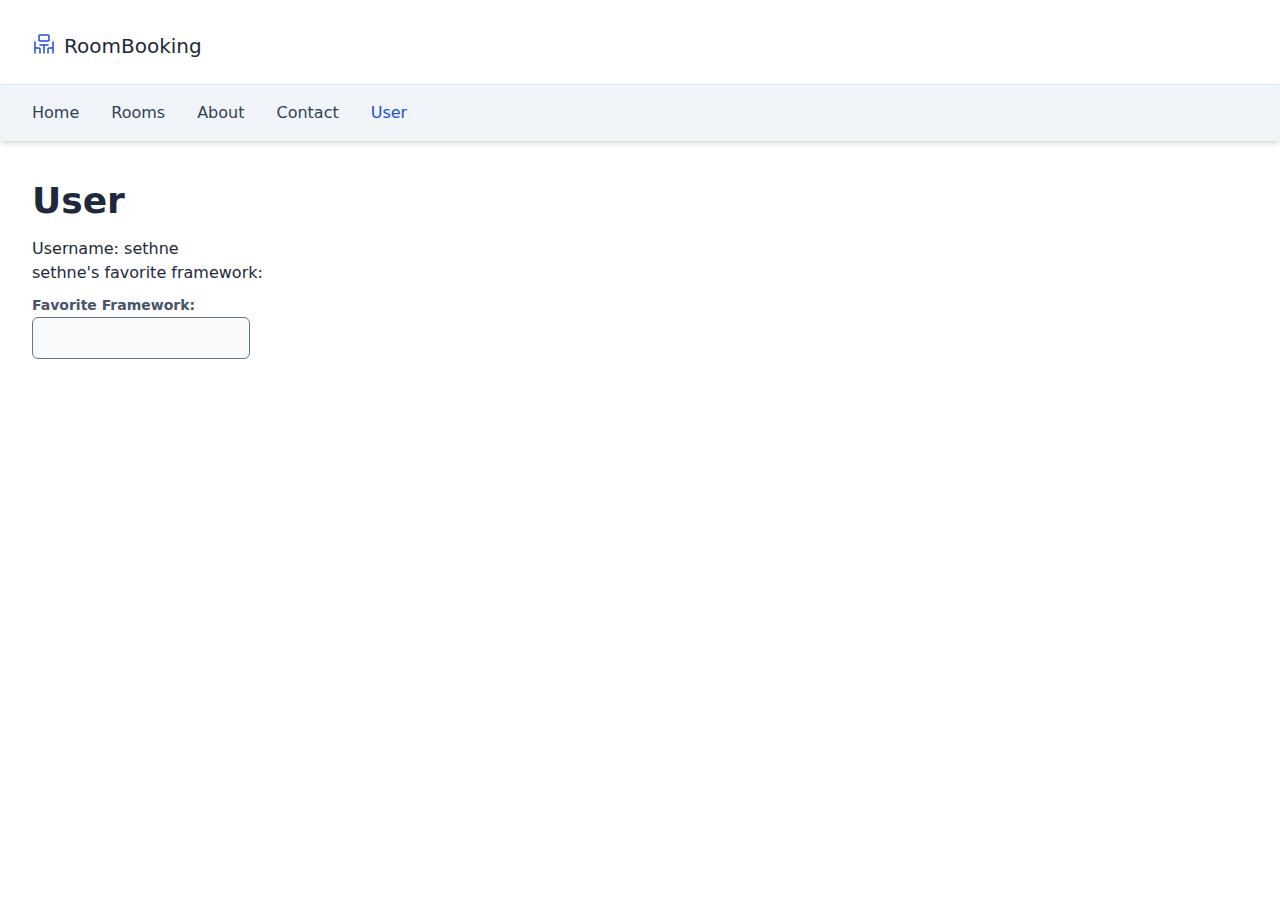
<file: user/index.html>
<!DOCTYPE html><html lang="en" data-critters-container><head>
    <meta charset="utf-8">
    <title>App User Page</title>
    <base href="/">
    <meta name="viewport" content="width=device-width, initial-scale=1">
    <link rel="icon" type="image/x-icon" href="favicon.ico">
  <style>*,:before,:after{box-sizing:border-box;border-width:0;border-style:solid;border-color:#e5e7eb}:before,:after{--tw-content: ""}html{line-height:1.5;-webkit-text-size-adjust:100%;-moz-tab-size:4;tab-size:4;font-family:ui-sans-serif,system-ui,sans-serif,"Apple Color Emoji","Segoe UI Emoji",Segoe UI Symbol,"Noto Color Emoji";font-feature-settings:normal;font-variation-settings:normal;-webkit-tap-highlight-color:transparent}body{margin:0;line-height:inherit}h1{font-size:inherit;font-weight:inherit}a{color:inherit;text-decoration:inherit}input{font-family:inherit;font-feature-settings:inherit;font-variation-settings:inherit;font-size:100%;font-weight:inherit;line-height:inherit;color:inherit;margin:0;padding:0}h1,p{margin:0}ul{list-style:none;margin:0;padding:0}input::placeholder{opacity:1;color:#9ca3af}svg{display:block;vertical-align:middle}*,:before,:after{--tw-border-spacing-x: 0;--tw-border-spacing-y: 0;--tw-translate-x: 0;--tw-translate-y: 0;--tw-rotate: 0;--tw-skew-x: 0;--tw-skew-y: 0;--tw-scale-x: 1;--tw-scale-y: 1;--tw-pan-x: ;--tw-pan-y: ;--tw-pinch-zoom: ;--tw-scroll-snap-strictness: proximity;--tw-gradient-from-position: ;--tw-gradient-via-position: ;--tw-gradient-to-position: ;--tw-ordinal: ;--tw-slashed-zero: ;--tw-numeric-figure: ;--tw-numeric-spacing: ;--tw-numeric-fraction: ;--tw-ring-inset: ;--tw-ring-offset-width: 0px;--tw-ring-offset-color: #fff;--tw-ring-color: rgb(59 130 246 / .5);--tw-ring-offset-shadow: 0 0 #0000;--tw-ring-shadow: 0 0 #0000;--tw-shadow: 0 0 #0000;--tw-shadow-colored: 0 0 #0000;--tw-blur: ;--tw-brightness: ;--tw-contrast: ;--tw-grayscale: ;--tw-hue-rotate: ;--tw-invert: ;--tw-saturate: ;--tw-sepia: ;--tw-drop-shadow: ;--tw-backdrop-blur: ;--tw-backdrop-brightness: ;--tw-backdrop-contrast: ;--tw-backdrop-grayscale: ;--tw-backdrop-hue-rotate: ;--tw-backdrop-invert: ;--tw-backdrop-opacity: ;--tw-backdrop-saturate: ;--tw-backdrop-sepia: }.sticky{position:sticky}.top-0{top:0}.mb-2{margin-bottom:.5rem}.block{display:block}.flex{display:flex}.max-w-3xl{max-width:48rem}.flex-wrap{flex-wrap:wrap}.space-x-2>:not([hidden])~:not([hidden]){--tw-space-x-reverse: 0;margin-right:calc(.5rem * var(--tw-space-x-reverse));margin-left:calc(.5rem * calc(1 - var(--tw-space-x-reverse)))}.space-x-3>:not([hidden])~:not([hidden]){--tw-space-x-reverse: 0;margin-right:calc(.75rem * var(--tw-space-x-reverse));margin-left:calc(.75rem * calc(1 - var(--tw-space-x-reverse)))}.rounded-md{border-radius:.375rem}.border{border-width:1px}.border-t{border-top-width:1px}.border-slate-200{--tw-border-opacity: 1;border-color:rgb(226 232 240 / var(--tw-border-opacity))}.border-slate-500{--tw-border-opacity: 1;border-color:rgb(100 116 139 / var(--tw-border-opacity))}.bg-slate-100{--tw-bg-opacity: 1;background-color:rgb(241 245 249 / var(--tw-bg-opacity))}.bg-slate-50{--tw-bg-opacity: 1;background-color:rgb(248 250 252 / var(--tw-bg-opacity))}.bg-white{--tw-bg-opacity: 1;background-color:rgb(255 255 255 / var(--tw-bg-opacity))}.fill-blue-700{fill:#1d4ed8}.p-1{padding:.25rem}.p-2{padding:.5rem}.px-4{padding-left:1rem;padding-right:1rem}.px-5{padding-left:1.25rem;padding-right:1.25rem}.py-10{padding-top:2.5rem;padding-bottom:2.5rem}.py-3{padding-top:.75rem;padding-bottom:.75rem}.pb-4{padding-bottom:1rem}.pb-6{padding-bottom:1.5rem}.pt-8{padding-top:2rem}.text-4xl{font-size:2.25rem;line-height:2.5rem}.text-sm{font-size:.875rem;line-height:1.25rem}.text-xl{font-size:1.25rem;line-height:1.75rem}.font-medium{font-weight:500}.font-semibold{font-weight:600}.text-blue-700{--tw-text-opacity: 1;color:rgb(29 78 216 / var(--tw-text-opacity))}.text-slate-600{--tw-text-opacity: 1;color:rgb(71 85 105 / var(--tw-text-opacity))}.text-slate-700{--tw-text-opacity: 1;color:rgb(51 65 85 / var(--tw-text-opacity))}.text-slate-800{--tw-text-opacity: 1;color:rgb(30 41 59 / var(--tw-text-opacity))}.shadow-md{--tw-shadow: 0 4px 6px -1px rgb(0 0 0 / .1), 0 2px 4px -2px rgb(0 0 0 / .1);--tw-shadow-colored: 0 4px 6px -1px var(--tw-shadow-color), 0 2px 4px -2px var(--tw-shadow-color);box-shadow:var(--tw-ring-offset-shadow, 0 0 #0000),var(--tw-ring-shadow, 0 0 #0000),var(--tw-shadow)}.hover\:underline:hover{text-decoration-line:underline}@media (min-width: 640px){.sm\:space-x-6>:not([hidden])~:not([hidden]){--tw-space-x-reverse: 0;margin-right:calc(1.5rem * var(--tw-space-x-reverse));margin-left:calc(1.5rem * calc(1 - var(--tw-space-x-reverse)))}.sm\:px-7{padding-left:1.75rem;padding-right:1.75rem}.sm\:px-8{padding-left:2rem;padding-right:2rem}}
</style><link rel="stylesheet" href="styles-6BUSS6NT.css" media="print" onload="this.media='all'"><noscript><link rel="stylesheet" href="styles-6BUSS6NT.css"></noscript></head>
  <body class="text-slate-800"><!--nghm-->
    <app-root _nghost-ng-c3907230044 ng-version="17.1.0" ngh="1" ng-server-context="ssg"><a _ngcontent-ng-c3907230044 routerlink="/" class="px-5 sm:px-8 pt-8 pb-6 flex items-top space-x-2 bg-white" href="/"><svg _ngcontent-ng-c3907230044="" width="24" height="24" xmlns="http://www.w3.org/2000/svg" viewBox="0 0 24 24" class="fill-blue-700"><g _ngcontent-ng-c3907230044="" id="Icon"><path _ngcontent-ng-c3907230044="" d="M21.75,10V21a.75.75,0,0,1-1.5,0V16.75H17a.25.25,0,0,0-.25.25v4a.75.75,0,0,1-1.5,0V17A1.76,1.76,0,0,1,17,15.25h3.25V10a.75.75,0,0,1,1.5,0ZM3,21.75A.76.76,0,0,0,3.75,21V16.75H7a.25.25,0,0,1,.25.25v4a.75.75,0,0,0,1.5,0V17A1.76,1.76,0,0,0,7,15.25H3.75V10a.75.75,0,0,0-1.5,0V21A.76.76,0,0,0,3,21.75Zm9,0a.76.76,0,0,0,.75-.75V13.75H16a.75.75,0,0,0,0-1.5H8a.75.75,0,0,0,0,1.5h3.25V21A.76.76,0,0,0,12,21.75Zm4-12H8A1.76,1.76,0,0,1,6.25,8V4A1.76,1.76,0,0,1,8,2.25h8A1.76,1.76,0,0,1,17.75,4V8A1.76,1.76,0,0,1,16,9.75ZM16.25,4A.25.25,0,0,0,16,3.75H8A.25.25,0,0,0,7.75,4V8A.25.25,0,0,0,8,8.25h8A.25.25,0,0,0,16.25,8Z"/></g></svg><span _ngcontent-ng-c3907230044 class="text-xl">RoomBooking</span></a><nav _ngcontent-ng-c3907230044 class="py-3 shadow-md sticky top-0 bg-slate-100 border-t border-slate-200"><ul _ngcontent-ng-c3907230044 class="flex flex-wrap text-slate-700 px-4 sm:px-7 space-x-3 sm:space-x-6"><li _ngcontent-ng-c3907230044><a _ngcontent-ng-c3907230044 routerlink="/" routerlinkactive="text-blue-700" class="block p-1 hover:underline font-medium" href="/">Home</a></li><li _ngcontent-ng-c3907230044><a _ngcontent-ng-c3907230044 routerlink="/rooms" routerlinkactive="text-blue-700" class="block p-1 hover:underline font-medium" href="/rooms">Rooms</a></li><li _ngcontent-ng-c3907230044><a _ngcontent-ng-c3907230044 routerlink="/about" routerlinkactive="text-blue-700" class="block p-1 hover:underline font-medium" href="/about">About</a></li><li _ngcontent-ng-c3907230044><a _ngcontent-ng-c3907230044 routerlink="/contact" routerlinkactive="text-blue-700" class="block p-1 hover:underline font-medium" href="/contact">Contact</a></li><li _ngcontent-ng-c3907230044><a _ngcontent-ng-c3907230044 routerlink="/user" routerlinkactive="text-blue-700" class="block p-1 hover:underline font-medium text-blue-700" href="/user">User</a></li></ul></nav><main _ngcontent-ng-c3907230044 class="px-5 sm:px-8 py-10 max-w-3xl"><router-outlet _ngcontent-ng-c3907230044></router-outlet><app-user ngh="0"><h1 class="text-4xl pb-4 font-semibold">User</h1><p>Username: sethne</p><p class="mb-2"> sethne's favorite framework:  </p><label for="framework"><span class="text-sm font-semibold text-slate-600">Favorite Framework:</span><input id="framework" type="text" class="block border border-slate-500 text-slate-800 bg-slate-50 rounded-md p-2 ng-untouched ng-pristine ng-valid" value></label></app-user><!----></main></app-root>
  <script src="polyfills-RX4V3J3S.js" type="module"></script><script src="main-CVXLIAIT.js" type="module"></script>

<script id="ng-state" type="application/json">{"__nghData__":[{},{"c":{"24":[{"i":"c2147966382","r":1}]}}]}</script></body></html>
</file>
<file: styles-6BUSS6NT.css>
*,:before,:after{box-sizing:border-box;border-width:0;border-style:solid;border-color:#e5e7eb}:before,:after{--tw-content: ""}html,:host{line-height:1.5;-webkit-text-size-adjust:100%;-moz-tab-size:4;tab-size:4;font-family:ui-sans-serif,system-ui,sans-serif,"Apple Color Emoji","Segoe UI Emoji",Segoe UI Symbol,"Noto Color Emoji";font-feature-settings:normal;font-variation-settings:normal;-webkit-tap-highlight-color:transparent}body{margin:0;line-height:inherit}hr{height:0;color:inherit;border-top-width:1px}abbr:where([title]){text-decoration:underline dotted}h1,h2,h3,h4,h5,h6{font-size:inherit;font-weight:inherit}a{color:inherit;text-decoration:inherit}b,strong{font-weight:bolder}code,kbd,samp,pre{font-family:ui-monospace,SFMono-Regular,Menlo,Monaco,Consolas,Liberation Mono,Courier New,monospace;font-feature-settings:normal;font-variation-settings:normal;font-size:1em}small{font-size:80%}sub,sup{font-size:75%;line-height:0;position:relative;vertical-align:baseline}sub{bottom:-.25em}sup{top:-.5em}table{text-indent:0;border-color:inherit;border-collapse:collapse}button,input,optgroup,select,textarea{font-family:inherit;font-feature-settings:inherit;font-variation-settings:inherit;font-size:100%;font-weight:inherit;line-height:inherit;color:inherit;margin:0;padding:0}button,select{text-transform:none}button,[type=button],[type=reset],[type=submit]{-webkit-appearance:button;background-color:transparent;background-image:none}:-moz-focusring{outline:auto}:-moz-ui-invalid{box-shadow:none}progress{vertical-align:baseline}::-webkit-inner-spin-button,::-webkit-outer-spin-button{height:auto}[type=search]{-webkit-appearance:textfield;outline-offset:-2px}::-webkit-search-decoration{-webkit-appearance:none}::-webkit-file-upload-button{-webkit-appearance:button;font:inherit}summary{display:list-item}blockquote,dl,dd,h1,h2,h3,h4,h5,h6,hr,figure,p,pre{margin:0}fieldset{margin:0;padding:0}legend{padding:0}ol,ul,menu{list-style:none;margin:0;padding:0}dialog{padding:0}textarea{resize:vertical}input::placeholder,textarea::placeholder{opacity:1;color:#9ca3af}button,[role=button]{cursor:pointer}:disabled{cursor:default}img,svg,video,canvas,audio,iframe,embed,object{display:block;vertical-align:middle}img,video{max-width:100%;height:auto}[hidden]{display:none}*,:before,:after{--tw-border-spacing-x: 0;--tw-border-spacing-y: 0;--tw-translate-x: 0;--tw-translate-y: 0;--tw-rotate: 0;--tw-skew-x: 0;--tw-skew-y: 0;--tw-scale-x: 1;--tw-scale-y: 1;--tw-pan-x: ;--tw-pan-y: ;--tw-pinch-zoom: ;--tw-scroll-snap-strictness: proximity;--tw-gradient-from-position: ;--tw-gradient-via-position: ;--tw-gradient-to-position: ;--tw-ordinal: ;--tw-slashed-zero: ;--tw-numeric-figure: ;--tw-numeric-spacing: ;--tw-numeric-fraction: ;--tw-ring-inset: ;--tw-ring-offset-width: 0px;--tw-ring-offset-color: #fff;--tw-ring-color: rgb(59 130 246 / .5);--tw-ring-offset-shadow: 0 0 #0000;--tw-ring-shadow: 0 0 #0000;--tw-shadow: 0 0 #0000;--tw-shadow-colored: 0 0 #0000;--tw-blur: ;--tw-brightness: ;--tw-contrast: ;--tw-grayscale: ;--tw-hue-rotate: ;--tw-invert: ;--tw-saturate: ;--tw-sepia: ;--tw-drop-shadow: ;--tw-backdrop-blur: ;--tw-backdrop-brightness: ;--tw-backdrop-contrast: ;--tw-backdrop-grayscale: ;--tw-backdrop-hue-rotate: ;--tw-backdrop-invert: ;--tw-backdrop-opacity: ;--tw-backdrop-saturate: ;--tw-backdrop-sepia: }::backdrop{--tw-border-spacing-x: 0;--tw-border-spacing-y: 0;--tw-translate-x: 0;--tw-translate-y: 0;--tw-rotate: 0;--tw-skew-x: 0;--tw-skew-y: 0;--tw-scale-x: 1;--tw-scale-y: 1;--tw-pan-x: ;--tw-pan-y: ;--tw-pinch-zoom: ;--tw-scroll-snap-strictness: proximity;--tw-gradient-from-position: ;--tw-gradient-via-position: ;--tw-gradient-to-position: ;--tw-ordinal: ;--tw-slashed-zero: ;--tw-numeric-figure: ;--tw-numeric-spacing: ;--tw-numeric-fraction: ;--tw-ring-inset: ;--tw-ring-offset-width: 0px;--tw-ring-offset-color: #fff;--tw-ring-color: rgb(59 130 246 / .5);--tw-ring-offset-shadow: 0 0 #0000;--tw-ring-shadow: 0 0 #0000;--tw-shadow: 0 0 #0000;--tw-shadow-colored: 0 0 #0000;--tw-blur: ;--tw-brightness: ;--tw-contrast: ;--tw-grayscale: ;--tw-hue-rotate: ;--tw-invert: ;--tw-saturate: ;--tw-sepia: ;--tw-drop-shadow: ;--tw-backdrop-blur: ;--tw-backdrop-brightness: ;--tw-backdrop-contrast: ;--tw-backdrop-grayscale: ;--tw-backdrop-hue-rotate: ;--tw-backdrop-invert: ;--tw-backdrop-opacity: ;--tw-backdrop-saturate: ;--tw-backdrop-sepia: }.sticky{position:sticky}.top-0{top:0}.my-1{margin-top:.25rem;margin-bottom:.25rem}.mb-2{margin-bottom:.5rem}.mb-3{margin-bottom:.75rem}.mb-4{margin-bottom:1rem}.mb-5{margin-bottom:1.25rem}.mt-12{margin-top:3rem}.block{display:block}.flex{display:flex}.min-w-20{min-width:5rem}.max-w-3xl{max-width:48rem}.flex-wrap{flex-wrap:wrap}.space-x-2>:not([hidden])~:not([hidden]){--tw-space-x-reverse: 0;margin-right:calc(.5rem * var(--tw-space-x-reverse));margin-left:calc(.5rem * calc(1 - var(--tw-space-x-reverse)))}.space-x-3>:not([hidden])~:not([hidden]){--tw-space-x-reverse: 0;margin-right:calc(.75rem * var(--tw-space-x-reverse));margin-left:calc(.75rem * calc(1 - var(--tw-space-x-reverse)))}.space-y-10>:not([hidden])~:not([hidden]){--tw-space-y-reverse: 0;margin-top:calc(2.5rem * calc(1 - var(--tw-space-y-reverse)));margin-bottom:calc(2.5rem * var(--tw-space-y-reverse))}.space-y-8>:not([hidden])~:not([hidden]){--tw-space-y-reverse: 0;margin-top:calc(2rem * calc(1 - var(--tw-space-y-reverse)));margin-bottom:calc(2rem * var(--tw-space-y-reverse))}.rounded-md{border-radius:.375rem}.border{border-width:1px}.border-t{border-top-width:1px}.border-slate-200{--tw-border-opacity: 1;border-color:rgb(226 232 240 / var(--tw-border-opacity))}.border-slate-500{--tw-border-opacity: 1;border-color:rgb(100 116 139 / var(--tw-border-opacity))}.bg-blue-600{--tw-bg-opacity: 1;background-color:rgb(37 99 235 / var(--tw-bg-opacity))}.bg-slate-100{--tw-bg-opacity: 1;background-color:rgb(241 245 249 / var(--tw-bg-opacity))}.bg-slate-50{--tw-bg-opacity: 1;background-color:rgb(248 250 252 / var(--tw-bg-opacity))}.bg-white{--tw-bg-opacity: 1;background-color:rgb(255 255 255 / var(--tw-bg-opacity))}.fill-blue-700{fill:#1d4ed8}.p-1{padding:.25rem}.p-2{padding:.5rem}.px-4{padding-left:1rem;padding-right:1rem}.px-5{padding-left:1.25rem;padding-right:1.25rem}.py-10{padding-top:2.5rem;padding-bottom:2.5rem}.py-3{padding-top:.75rem;padding-bottom:.75rem}.pb-4{padding-bottom:1rem}.pb-6{padding-bottom:1.5rem}.pt-10{padding-top:2.5rem}.pt-8{padding-top:2rem}.text-center{text-align:center}.text-4xl{font-size:2.25rem;line-height:2.5rem}.text-lg{font-size:1.125rem;line-height:1.75rem}.text-sm{font-size:.875rem;line-height:1.25rem}.text-xl{font-size:1.25rem;line-height:1.75rem}.font-medium{font-weight:500}.font-semibold{font-weight:600}.text-blue-700{--tw-text-opacity: 1;color:rgb(29 78 216 / var(--tw-text-opacity))}.text-slate-600{--tw-text-opacity: 1;color:rgb(71 85 105 / var(--tw-text-opacity))}.text-slate-700{--tw-text-opacity: 1;color:rgb(51 65 85 / var(--tw-text-opacity))}.text-slate-800{--tw-text-opacity: 1;color:rgb(30 41 59 / var(--tw-text-opacity))}.text-white{--tw-text-opacity: 1;color:rgb(255 255 255 / var(--tw-text-opacity))}.underline{text-decoration-line:underline}.shadow-md{--tw-shadow: 0 4px 6px -1px rgb(0 0 0 / .1), 0 2px 4px -2px rgb(0 0 0 / .1);--tw-shadow-colored: 0 4px 6px -1px var(--tw-shadow-color), 0 2px 4px -2px var(--tw-shadow-color);box-shadow:var(--tw-ring-offset-shadow, 0 0 #0000),var(--tw-ring-shadow, 0 0 #0000),var(--tw-shadow)}.first-letter\:uppercase:first-letter{text-transform:uppercase}.hover\:bg-blue-800:hover{--tw-bg-opacity: 1;background-color:rgb(30 64 175 / var(--tw-bg-opacity))}.hover\:underline:hover{text-decoration-line:underline}@media (min-width: 640px){.sm\:space-x-6>:not([hidden])~:not([hidden]){--tw-space-x-reverse: 0;margin-right:calc(1.5rem * var(--tw-space-x-reverse));margin-left:calc(1.5rem * calc(1 - var(--tw-space-x-reverse)))}.sm\:px-7{padding-left:1.75rem;padding-right:1.75rem}.sm\:px-8{padding-left:2rem;padding-right:2rem}}
</file>
